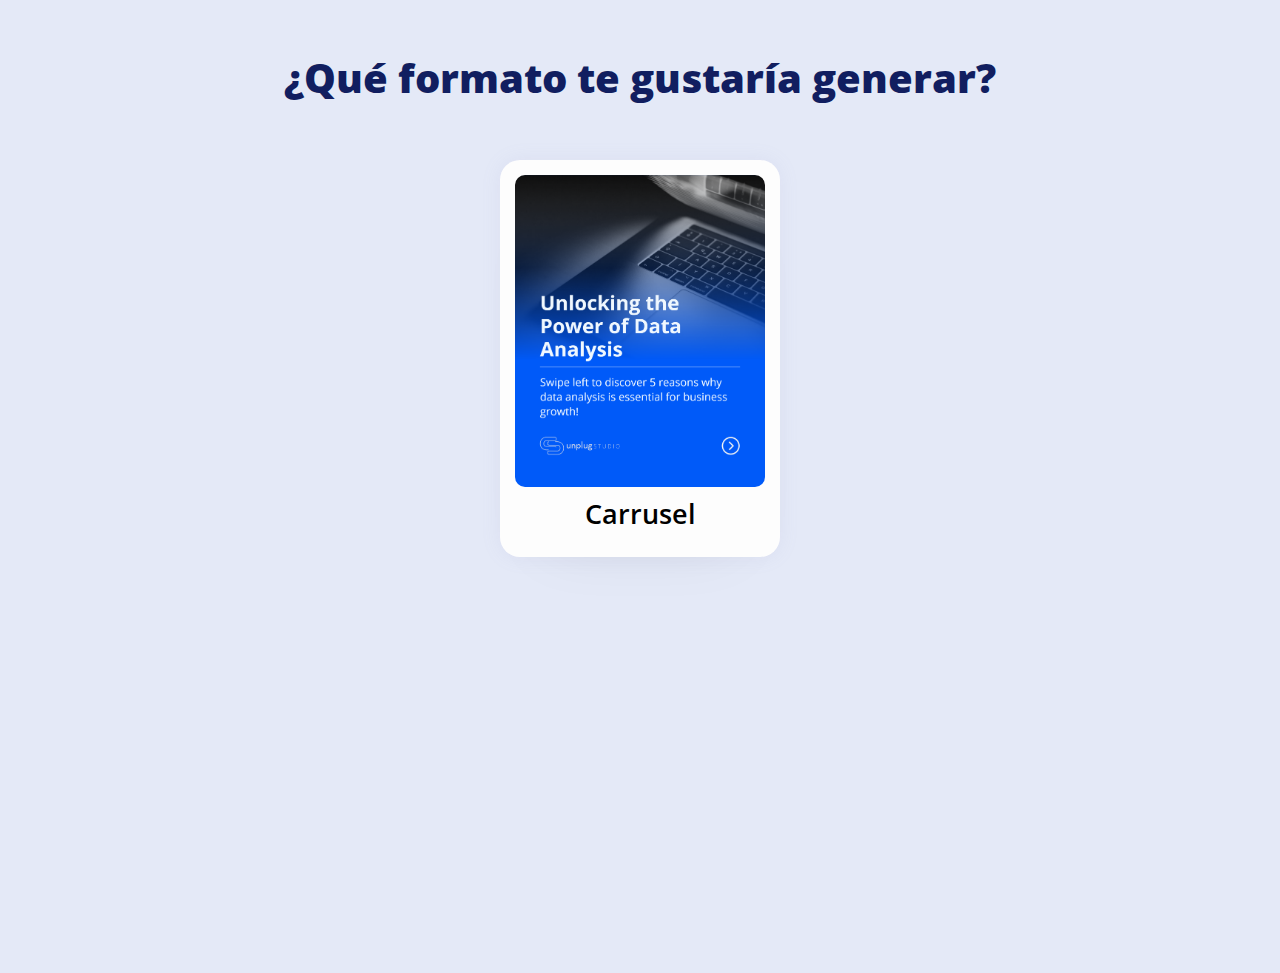
<file: index.html>
<!DOCTYPE html>
<html lang="en">
<head>
    <meta charset="UTF-8">
    <meta name="viewport" content="width=device-width, initial-scale=1.0">
    <link href="css/styles.css" rel="stylesheet" />
    <link rel="icon" type="image/x-icon" href="images/favicon.ico">
    <title>Generador Unplug</title>
    
    <style>

    </style>

</head>
<body class="indexbg">
    <div class="loader"></div>
    <div>
       <center><header style="margin: 50px;"><h1>¿Qué formato te gustaría generar?</h1></header></center>
    </div>
    <center>
    <div style="width: 80%;">
        <div class="container">
            <div id="toportada" class="homebox">
                <img clas="imageclass" src="images/portada.png" alt="home" style="width: 100%; height: auto; border-radius: 10px;">
                <p>Carrusel</p>              
            </div>
        </div></center>
</div>

<script>
    window.addEventListener("load",() => {
    const loader = document.querySelector(".loader");

    loader.classList.add("loader-hidden");

    loader.addEventListener("transitionend", () => {
        document.body.removeChild(loader);
    })
})
</script>

    <script>

        document.getElementById('toportada').onclick = function() {
        window.location.href="formulario portada.html";
        }


    </script>
</body>
</html>
</file>
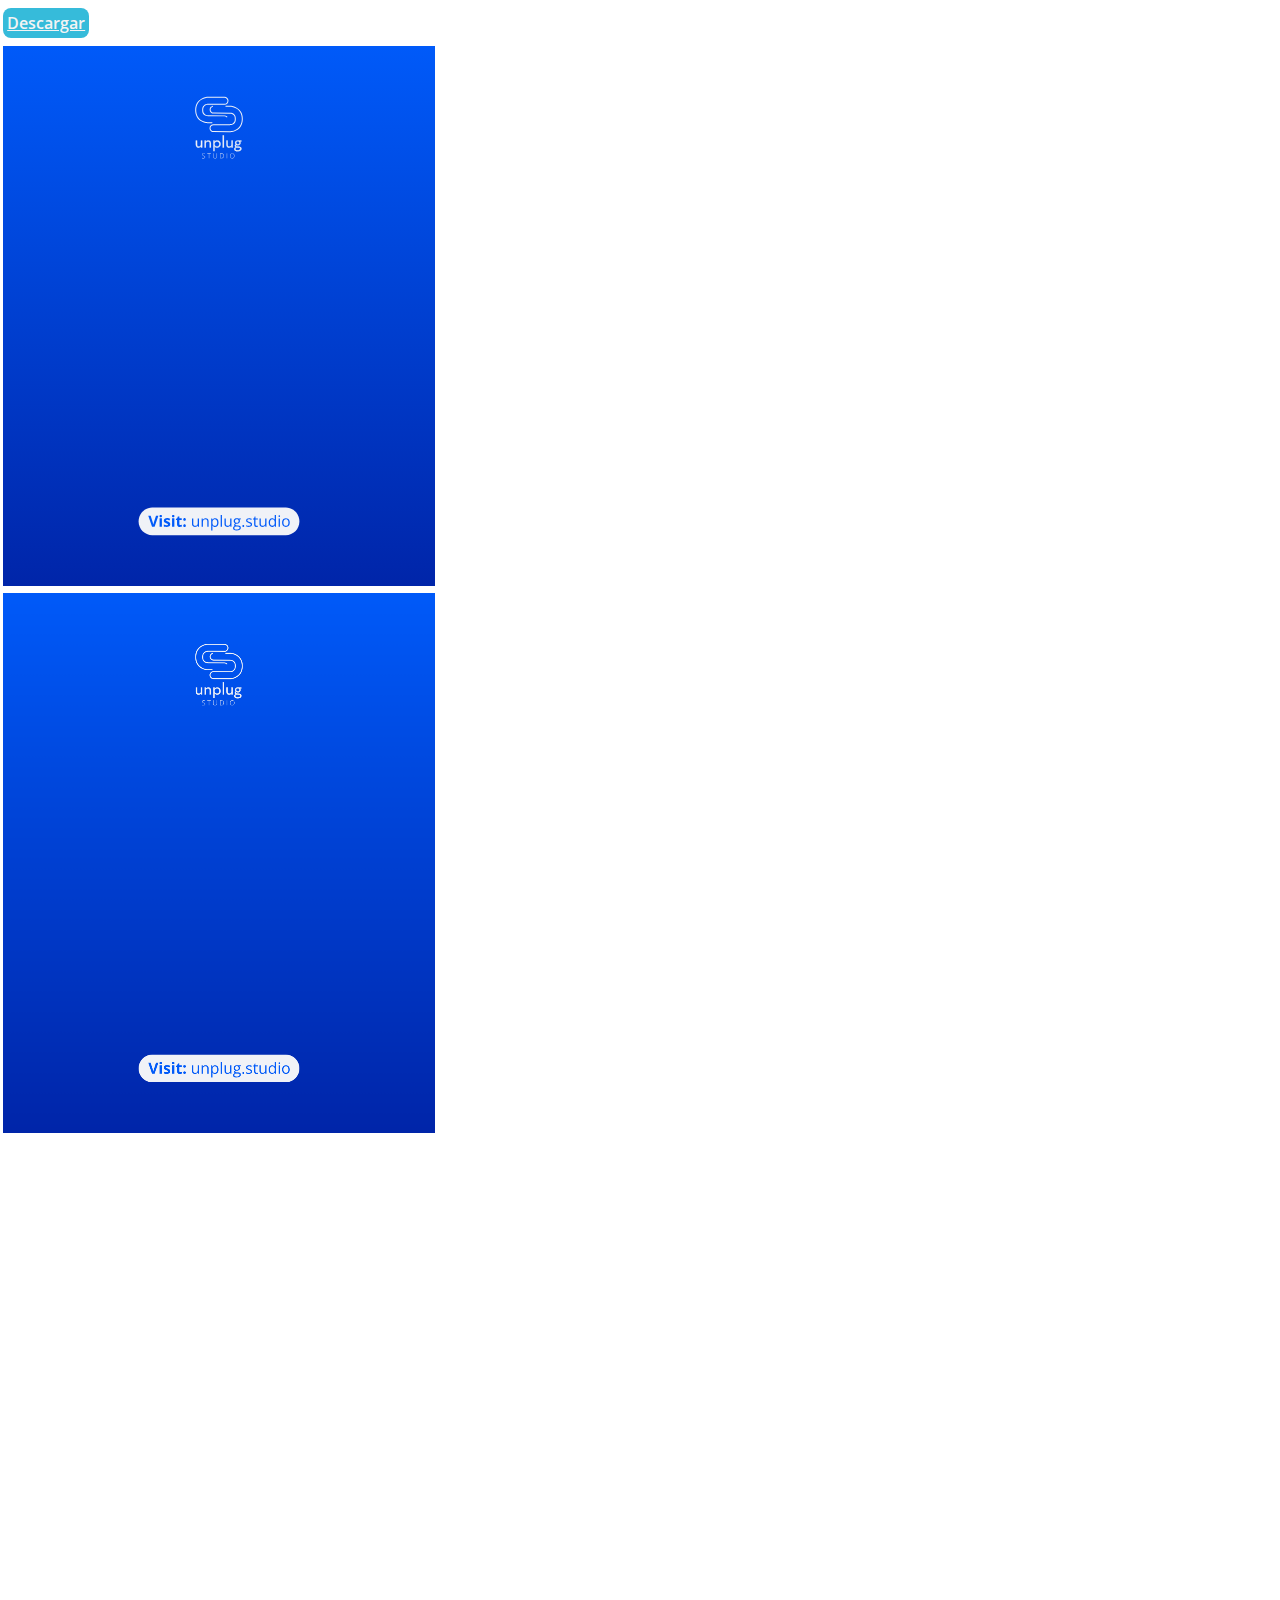
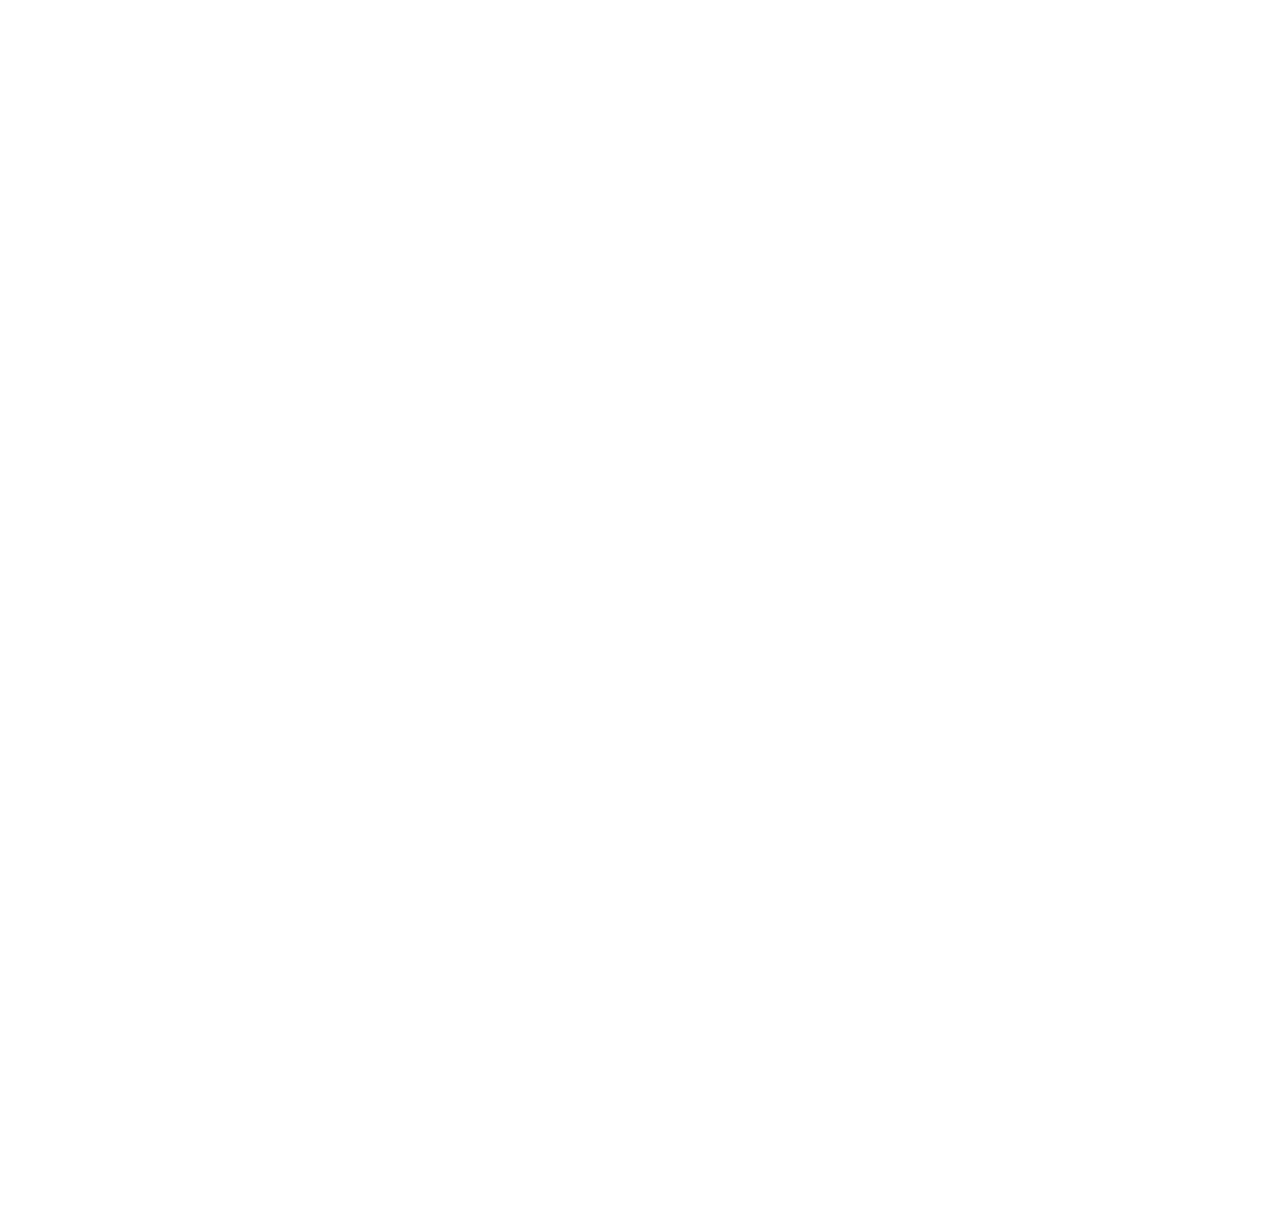
<file: cierre.html>
<!DOCTYPE html>
<html lang="en">
<head>
    <meta charset="UTF-8">
    <meta name="viewport" content="width=device-width, initial-scale=1.0">
    <link href="css/styles.css" rel="stylesheet"/>
    <link rel="icon" type="image/x-icon" href="images/favicon.ico">
    <title>Generador Unplug</title>
    <style>
        .postclass2 { 
        width: 80%;
        height: 100%;
        display: table;
         }
         
        .center { 
        width: 75%;
        height: 80%;
        display: table-cell;
        vertical-align: middle;
        text-align: center;
        }

    </style>
</head>
<body>
    <div style="margin-bottom: 30px; margin-top: 30px;">
		<a class="a" href="" style="font-family: Open Sans Semibold; font-size: 30pt; background-color: rgb(54, 187, 218); border-radius: 20px; padding: 10px; color: #F4F4F4;">Descargar</a>
	</div>

    <div id="cierrepost" class="container" style="height: 1350px; width: 1080px; background: linear-gradient(to bottom, rgba(0, 90, 249, 1),rgb(0, 37, 169))">
        <div style="width: 1080px; position: absolute">
            <center>
                <svg version="1.1" id="Layer_1" xmlns="http://www.w3.org/2000/svg" xmlns:xlink="http://www.w3.org/1999/xlink" x="0px" y="0px"
	 viewBox="0 0 1080 1350" style="enable-background:new 0 0 1080 1350;" xml:space="preserve">
<g>
	<g>
		<path style="fill:#F0F2F7;" d="M567.294,215.503h-0.031l-40.984-0.241c-2.749-0.016-5.13-1.022-7.079-2.99
			c-1.949-1.969-2.931-4.302-2.917-6.933c0.016-2.747,1.026-5.127,2.997-7.071c1.956-1.931,4.328-2.909,7.048-2.909h0.069
			l40.985,0.239c0.028-0.002,0.407-0.016,2.496-0.318c1.391-0.196,2.89-0.709,4.464-1.528c1.146-0.834,2.323-2.031,3.499-3.559
			c1.101-1.434,1.673-4.054,1.698-7.792c0.019-3.63-0.527-6.233-1.619-7.738c-1.161-1.601-2.321-2.781-3.451-3.506
			c-1.415-0.817-2.892-1.356-4.347-1.574c-1.886-0.279-2.451-0.342-2.593-0.347l-40.976-0.241c-2.75-0.016-5.133-1.023-7.081-2.993
			c-1.952-1.969-2.933-4.302-2.917-6.934c0.018-2.631,1.026-4.952,2.997-6.895c1.172-1.156,2.506-1.979,3.966-2.447
			c0.655-0.209,1.346,0.152,1.552,0.8c0.21,0.65-0.149,1.343-0.8,1.552c-1.086,0.347-2.087,0.969-2.981,1.85
			c-1.508,1.489-2.25,3.175-2.261,5.157c-0.013,1.979,0.708,3.674,2.201,5.181c1.493,1.509,3.239,2.247,5.34,2.26l40.979,0.242
			c0.209,0,0.599,0.028,2.939,0.374c1.763,0.263,3.537,0.905,5.271,1.909c1.441,0.924,2.822,2.314,4.163,4.163
			c1.428,1.963,2.112,4.974,2.089,9.2c-0.028,4.352-0.75,7.388-2.21,9.281c-1.346,1.752-2.721,3.136-4.086,4.112
			c-0.047,0.032-0.095,0.061-0.145,0.089c-1.854,0.975-3.651,1.59-5.341,1.828c-2.406,0.346-2.724,0.331-2.864,0.343l-40.982-0.241
			c-2.122-0.023-3.852,0.706-5.363,2.197c-1.509,1.49-2.25,3.233-2.266,5.33c-0.009,1.979,0.711,3.676,2.204,5.184
			c1.492,1.506,3.238,2.245,5.337,2.258l40.982,0.241c0.273-0.004,1.542-0.079,5.134-0.48c2.765-0.308,5.845-1.401,9.151-3.248
			c5.007-2.517,8.84-6.077,11.44-10.601c2.617-4.55,3.962-10.001,4-16.204c0.035-6.084-1.245-11.494-3.81-16.075
			c-2.543-4.55-6.335-8.156-11.27-10.712c-3.315-1.788-6.391-2.864-9.159-3.206c-3.584-0.444-4.766-0.539-5.127-0.539l-10.503-0.063
			c-0.682-0.004-1.231-0.559-1.228-1.241c0.004-0.679,0.558-1.226,1.236-1.226h0.009l10.499,0.061
			c0.4,0.001,1.398,0.061,5.416,0.558c3.076,0.381,6.445,1.549,10.014,3.474c5.352,2.775,9.486,6.711,12.271,11.691
			c2.774,4.956,4.16,10.775,4.122,17.291c-0.039,6.633-1.495,12.494-4.327,17.417c-2.845,4.952-7.026,8.839-12.426,11.554
			c-3.547,1.981-6.943,3.174-10.038,3.52C568.768,215.446,567.718,215.503,567.294,215.503"/>
		<path style="fill:#F0F2F7;" d="M522.512,192.992h-0.006l-10.157-0.06c-0.397-0.002-1.396-0.061-5.417-0.556
			c-3.073-0.381-6.442-1.549-10.013-3.476c-5.35-2.772-9.486-6.709-12.271-11.69c-2.777-4.957-4.163-10.776-4.122-17.291
			c0.038-6.633,1.492-12.494,4.325-17.417c2.844-4.952,7.025-8.839,12.429-11.553c3.546-1.982,6.937-3.175,10.035-3.521
			c4.467-0.499,5.181-0.501,5.42-0.495l40.985,0.241c2.752,0.018,5.136,1.023,7.081,2.993c1.949,1.969,2.928,4.302,2.914,6.933
			c-0.015,2.743-1.025,5.122-2.997,7.07c-1.975,1.947-4.34,2.953-7.116,2.908l-40.982-0.241c-0.048,0.002-0.438,0.023-2.499,0.318
			c-1.388,0.197-2.89,0.711-4.464,1.528c-1.149,0.836-2.327,2.035-3.496,3.559c-1.107,1.438-1.679,4.06-1.698,7.792
			c-0.023,3.626,0.523,6.23,1.617,7.741c1.159,1.599,2.32,2.778,3.451,3.505c1.415,0.816,2.892,1.355,4.343,1.572
			c2.104,0.312,2.522,0.346,2.604,0.349l40.969,0.241c2.746,0.015,5.13,1.02,7.081,2.991c0.479,0.485,0.476,1.266-0.01,1.746
			c-0.488,0.479-1.269,0.474-1.747-0.01c-1.495-1.509-3.241-2.248-5.337-2.26l-40.986-0.241c-0.156-0.002-0.439-0.004-2.937-0.377
			c-1.762-0.261-3.534-0.902-5.27-1.906c-1.439-0.924-2.823-2.315-4.162-4.163c-1.434-1.971-2.114-4.982-2.089-9.201
			c0.025-4.344,0.747-7.381,2.209-9.28c1.342-1.749,2.717-3.133,4.086-4.114c0.045-0.032,0.093-0.063,0.145-0.089
			c1.854-0.972,3.651-1.587,5.341-1.828c2.407-0.343,2.673-0.345,2.861-0.342l40.988,0.239h0.055c2.073,0,3.809-0.718,5.305-2.194
			c1.512-1.492,2.251-3.235,2.263-5.33c0.013-1.979-0.708-3.674-2.201-5.184c-1.489-1.508-3.235-2.247-5.337-2.26l-40.982-0.241
			h-0.007c-0.317,0-1.404,0.064-5.127,0.48c-2.766,0.309-5.846,1.401-9.148,3.247c-5.011,2.52-8.845,6.077-11.443,10.602
			c-2.619,4.55-3.965,10.001-3.997,16.202c-0.038,6.086,1.242,11.493,3.806,16.075c2.546,4.552,6.34,8.156,11.273,10.713
			c3.315,1.788,6.392,2.864,9.157,3.206c3.588,0.442,4.771,0.537,5.128,0.539l10.159,0.06c0.683,0.004,1.231,0.559,1.228,1.241
			C523.745,192.444,523.192,192.992,522.512,192.992"/>
		<path style="fill:#F0F2F7;" d="M482.204,247.048v-10.705h2.956v10.411c0,3.033,1.436,4.72,4.306,4.72
			c3.292,0,5.445-2.108,5.445-5.521v-9.61h2.955v17.45h-2.955l0.085-3.541c-1.14,2.445-3.42,3.92-6.248,3.92
			C484.864,254.172,482.204,251.516,482.204,247.048"/>
		<path style="fill:#F0F2F7;" d="M488.749,254.502c-4.176,0-6.874-2.927-6.874-7.454v-11.035h3.614v10.741
			c0,2.912,1.337,4.391,3.976,4.391c3.156,0,5.117-1.991,5.117-5.194v-9.938h3.613v18.109h-3.622l0.061-2.591
			C493.311,253.411,491.19,254.502,488.749,254.502 M482.533,236.672v10.376c0,4.191,2.382,6.794,6.216,6.794
			c2.676,0,4.844-1.358,5.947-3.728l0.631,0.146l-0.076,3.203h2.286v-16.79h-2.295v9.28c0,3.555-2.269,5.852-5.776,5.852
			c-2.99,0-4.636-1.794-4.636-5.049v-10.083H482.533z"/>
		<path style="fill:#F0F2F7;" d="M504.119,236.343h2.955l-0.085,3.584c1.142-2.487,3.464-3.963,6.29-3.963
			c3.886,0,6.546,2.657,6.546,7.208v10.621h-2.958v-10.284c0-3.077-1.435-4.848-4.347-4.848c-3.251,0-5.446,2.064-5.446,5.522v9.61
			h-2.955V236.343z"/>
		<path style="fill:#F0F2F7;" d="M520.155,254.123h-3.616v-10.614c0-2.998-1.352-4.518-4.019-4.518c-3.155,0-5.115,1.99-5.115,5.192
			v9.94h-3.617v-18.11h3.625l-0.063,2.619c1.325-1.898,3.461-2.997,5.93-2.997c4.177,0,6.876,2.958,6.876,7.537V254.123z
			 M517.199,253.463h2.296v-10.291c0-4.244-2.382-6.878-6.216-6.878c-2.708,0-4.892,1.374-5.991,3.771l-0.629-0.146l0.077-3.245
			h-2.287v16.79h2.296v-9.28c0-3.555,2.267-5.851,5.775-5.851c3.016,0,4.679,1.839,4.679,5.176V253.463z"/>
		<path style="fill:#F0F2F7;" d="M525.949,236.342h2.914l-0.085,3.753c1.223-2.404,3.504-4.133,6.797-4.133
			c4.771,0,8.443,3.877,8.443,9.062c0,5.228-3.715,9.105-8.484,9.105c-3.125,0-5.533-1.686-6.671-3.962v12.562h-2.914V236.342z
			 M540.979,245.025c0-3.752-2.365-6.449-6.038-6.449c-3.715,0-6.206,2.698-6.206,6.449c0,3.794,2.49,6.534,6.206,6.534
			C538.614,251.559,540.979,248.819,540.979,245.025"/>
		<path style="fill:#F0F2F7;" d="M529.193,263.058h-3.574v-27.044h3.581l-0.067,2.848c1.477-2.092,3.722-3.228,6.442-3.228
			c5.001,0,8.773,4.038,8.773,9.391c0,5.378-3.79,9.435-8.816,9.435c-2.59,0-4.922-1.171-6.34-3.118V263.058z M526.279,262.4h2.252
			v-12.232l0.625-0.147c1.187,2.366,3.569,3.781,6.376,3.781c4.649,0,8.156-3.774,8.156-8.776c0-4.978-3.486-8.732-8.113-8.732
			c-2.898,0-5.207,1.403-6.503,3.952l-0.625-0.158l0.079-3.414h-2.247V262.4z M534.942,251.889c-3.849,0-6.537-2.823-6.537-6.864
			c0-3.991,2.688-6.779,6.537-6.779c3.749,0,6.366,2.788,6.366,6.779C541.308,249.066,538.69,251.889,534.942,251.889
			 M534.942,238.906c-3.46,0-5.876,2.515-5.876,6.119c0,3.654,2.416,6.204,5.876,6.204c3.414,0,5.706-2.493,5.706-6.204
			C540.648,241.364,538.356,238.906,534.942,238.906"/>
		<rect x="549.385" y="223.361" style="fill:#F0F2F7;" width="2.953" height="30.432"/>
		<path style="fill:#F0F2F7;" d="M552.67,254.123h-3.616v-31.091h3.616V254.123z M549.715,253.463h2.295v-29.772h-2.295V253.463z"/>
		<path style="fill:#F0F2F7;" d="M558.632,247.048v-10.705h2.956v10.411c0,3.033,1.436,4.72,4.308,4.72
			c3.29,0,5.445-2.108,5.445-5.521v-9.61h2.953v17.45h-2.953l0.083-3.541c-1.14,2.445-3.419,3.92-6.248,3.92
			C561.292,254.172,558.632,251.516,558.632,247.048"/>
		<path style="fill:#F0F2F7;" d="M565.177,254.502c-4.176,0-6.874-2.927-6.874-7.454v-11.035h3.614v10.741
			c0,2.912,1.337,4.391,3.978,4.391c3.155,0,5.115-1.991,5.115-5.194v-9.938h3.614v18.109h-3.622l0.061-2.591
			C569.739,253.411,567.619,254.502,565.177,254.502 M558.963,236.672v10.376c0,4.191,2.381,6.794,6.214,6.794
			c2.676,0,4.844-1.358,5.947-3.728l0.631,0.146l-0.076,3.203h2.286v-16.79h-2.295v9.28c0,3.555-2.267,5.852-5.775,5.852
			c-2.991,0-4.638-1.794-4.638-5.049v-10.083H558.963z"/>
		<path style="fill:#F0F2F7;" d="M595.958,236.343v2.232h-3.42c0.888,0.93,1.393,2.15,1.393,3.584c0,3.584-2.743,6.238-6.797,6.238
			c-1.35,0-2.575-0.251-3.588-0.799c-0.93,0.251-1.435,0.927-1.435,1.768c0,1.14,0.801,1.688,2.279,1.771l4.477,0.337
			c4.981,0.38,7.344,2.193,7.344,5.522c0,3.794-3.505,6.195-9.289,6.195c-5.613,0-8.948-2.233-8.948-5.733
			c0-2.401,1.689-3.792,4.137-4.552c-1.647-0.547-2.448-1.728-2.448-3.245c0-1.476,0.928-2.614,2.406-3.204
			c-1.226-1.054-1.901-2.571-1.901-4.299c0-3.625,2.915-6.195,6.966-6.195c0.886,0,1.733,0.127,2.492,0.38H595.958z
			 M580.885,257.207c0,2.318,1.984,3.626,6.036,3.626c3.928,0,6.292-1.349,6.292-3.709c0-1.939-1.139-2.782-4.855-3.035
			l-4.391-0.295C582.11,254.341,580.885,255.436,580.885,257.207 M591.27,242.159c0-2.36-1.562-3.92-4.178-3.92
			c-2.661,0-4.223,1.559-4.223,3.92c0,2.36,1.562,3.962,4.223,3.962C589.708,246.121,591.27,244.519,591.27,242.159"/>
		<path style="fill:#F0F2F7;" d="M586.923,263.522c-5.724,0-9.281-2.324-9.281-6.063c0-2.104,1.2-3.644,3.568-4.582
			c-1.217-0.664-1.876-1.781-1.876-3.214c0-1.417,0.777-2.597,2.152-3.301c-1.067-1.093-1.648-2.566-1.648-4.203
			c0-3.781,3.07-6.525,7.296-6.525c0.911,0,1.768,0.128,2.544,0.38h6.61v2.892h-3.047c0.67,0.923,1.02,2.035,1.02,3.254
			c0,3.806-2.998,6.568-7.128,6.568c-1.397,0-2.614-0.261-3.622-0.775c-0.685,0.228-1.073,0.737-1.073,1.415
			c0,0.572,0.206,1.343,1.971,1.442l4.48,0.339c5.149,0.391,7.651,2.305,7.651,5.849
			C596.54,261.021,592.854,263.522,586.923,263.522 M587.133,236.292c-3.906,0-6.636,2.413-6.636,5.867
			c0,1.62,0.635,3.06,1.787,4.049l0.41,0.355l-0.504,0.2c-1.397,0.559-2.198,1.615-2.198,2.899c0,1.435,0.768,2.449,2.222,2.933
			l0.972,0.324l-0.978,0.302c-2.628,0.815-3.905,2.2-3.905,4.238c0,3.333,3.304,5.404,8.62,5.404c5.525,0,8.957-2.248,8.957-5.867
			c0-3.178-2.238-4.828-7.041-5.194l-4.473-0.339c-2.136-0.12-2.588-1.206-2.588-2.098c0-1.02,0.629-1.8,1.68-2.086l0.127-0.035
			l0.115,0.063c0.934,0.505,2.089,0.761,3.432,0.761c3.809,0,6.468-2.431,6.468-5.909c0-1.304-0.451-2.464-1.302-3.356l-0.531-0.556
			h3.86v-1.575l-6.108-0.016C588.796,236.415,587.993,236.292,587.133,236.292 M586.923,261.161c-5.263,0-6.369-2.15-6.369-3.955
			c0-1.798,1.149-3.089,3.32-3.73l0.057-0.016l4.451,0.299c3.762,0.256,5.162,1.168,5.162,3.363
			C593.543,259.652,591.068,261.161,586.923,261.161 M584.005,254.125c-1.852,0.562-2.79,1.599-2.79,3.082
			c0,2.724,3.105,3.296,5.708,3.296c3.788,0,5.96-1.232,5.96-3.379c0-1.555-0.723-2.447-4.547-2.706L584.005,254.125z
			 M587.092,246.451c-2.766,0-4.553-1.685-4.553-4.292c0-2.581,1.787-4.248,4.553-4.248c2.739,0,4.509,1.667,4.509,4.248
			C591.601,244.766,589.831,246.451,587.092,246.451 M587.092,238.569c-2.438,0-3.893,1.342-3.893,3.59
			c0,2.241,1.492,3.632,3.893,3.632c2.375,0,3.849-1.391,3.849-3.632C590.941,239.945,589.467,238.569,587.092,238.569"/>
		<path style="fill:#F0F2F7;" d="M505.378,277.648c0,1.051-0.387,1.883-1.161,2.498c-0.772,0.615-1.801,0.921-3.083,0.921
			c-1.542,0-2.722-0.169-3.546-0.508v-0.877c0.908,0.384,2.067,0.577,3.476,0.577c1.036,0,1.855-0.238,2.463-0.711
			c0.607-0.473,0.909-1.095,0.909-1.864c0-0.477-0.099-0.872-0.301-1.185c-0.201-0.312-0.53-0.599-0.982-0.857
			c-0.455-0.258-1.123-0.536-2.003-0.835c-1.288-0.442-2.178-0.92-2.67-1.434c-0.492-0.514-0.737-1.199-0.737-2.054
			c0-0.941,0.369-1.709,1.108-2.305c0.739-0.594,1.69-0.89,2.851-0.89c1.185,0,2.299,0.223,3.34,0.672l-0.32,0.758
			c-1.047-0.436-2.048-0.654-3.003-0.654c-0.933,0-1.673,0.215-2.225,0.645c-0.552,0.431-0.829,1.017-0.829,1.758
			c0,0.466,0.085,0.847,0.255,1.146c0.168,0.298,0.447,0.566,0.831,0.804c0.387,0.238,1.048,0.524,1.985,0.857
			c0.984,0.34,1.723,0.669,2.217,0.987c0.493,0.318,0.854,0.68,1.083,1.085C505.264,276.584,505.378,277.074,505.378,277.648"/>
		<polygon style="fill:#F0F2F7;" points="515.571,280.895 514.682,280.895 514.682,269.129 510.584,269.129 510.584,268.303 
			519.669,268.303 519.669,269.129 515.57,269.129 		"/>
		<path style="fill:#F0F2F7;" d="M535.053,268.303v8.149c0,1.447-0.419,2.578-1.258,3.393c-0.839,0.815-2.01,1.223-3.512,1.223
			c-1.461,0-2.6-0.41-3.419-1.228c-0.82-0.817-1.231-1.959-1.231-3.423v-8.114h0.888v8.149c0.001,1.21,0.339,2.153,1.012,2.829
			c0.673,0.674,1.623,1.012,2.855,1.012c1.201,0,2.133-0.331,2.794-0.996c0.661-0.663,0.991-1.582,0.991-2.76v-8.233H535.053z"/>
		<path style="fill:#F0F2F7;" d="M552.302,274.48c0,2.112-0.556,3.711-1.664,4.792c-1.111,1.082-2.74,1.623-4.892,1.623h-3.019
			v-12.592h3.407c2.013,0,3.543,0.525,4.592,1.577C551.776,270.931,552.302,272.464,552.302,274.48 M551.344,274.513
			c0-1.803-0.458-3.159-1.375-4.07c-0.918-0.909-2.266-1.365-4.042-1.365h-2.321v11.042h2.088
			C549.461,280.12,551.344,278.252,551.344,274.513"/>
		<rect x="559.44" y="268.303" style="fill:#F0F2F7;" width="0.88" height="12.592"/>
		<path style="fill:#F0F2F7;" d="M578.733,274.582c0,1.998-0.499,3.578-1.501,4.741c-1.001,1.162-2.381,1.743-4.141,1.743
			c-1.753,0-3.13-0.581-4.131-1.743c-1-1.163-1.501-2.749-1.501-4.759c0-2.004,0.504-3.581,1.514-4.733
			c1.009-1.15,2.388-1.727,4.136-1.727c1.76,0,3.137,0.578,4.133,1.736C578.237,270.999,578.733,272.578,578.733,274.582
			 M568.416,274.582c0.001,1.803,0.403,3.196,1.209,4.181c0.806,0.985,1.961,1.477,3.467,1.477c1.518,0,2.679-0.488,3.482-1.464
			c0.803-0.975,1.203-2.374,1.203-4.194c0-1.814-0.4-3.206-1.203-4.172c-0.803-0.968-1.958-1.452-3.464-1.452
			c-1.501,0-2.658,0.488-3.471,1.464C568.823,271.398,568.416,272.785,568.416,274.582"/>
	</g>
	<path style="fill:#F0F2F7;" d="M706.819,1223.068H373.181c-18.877,0-34.181-15.303-34.181-34.181v-0.792
		c0-18.877,15.303-34.181,34.181-34.181h333.639c18.877,0,34.181,15.303,34.181,34.181v0.792
		C741,1207.765,725.697,1223.068,706.819,1223.068z"/>
	<g>
		<path style="fill:#005AF9;" d="M388.428,1174.134l-9.427,27.73h-6.411l-9.408-27.73h5.937l5.217,16.502
			c0.088,0.278,0.233,0.8,0.436,1.564c0.202,0.766,0.408,1.574,0.616,2.428c0.209,0.854,0.352,1.559,0.428,2.115
			c0.075-0.557,0.211-1.259,0.407-2.105c0.196-0.848,0.392-1.653,0.588-2.419c0.196-0.765,0.338-1.292,0.427-1.583l5.254-16.502
			H388.428z"/>
		<path style="fill:#005AF9;" d="M394.365,1172.351c0.86,0,1.6,0.199,2.22,0.598c0.619,0.397,0.929,1.141,0.929,2.229
			c0,1.075-0.31,1.817-0.929,2.229c-0.62,0.411-1.359,0.616-2.22,0.616c-0.872,0-1.615-0.205-2.229-0.616s-0.92-1.153-0.92-2.229
			c0-1.088,0.307-1.831,0.92-2.229C392.75,1172.55,393.493,1172.351,394.365,1172.351z M397.248,1180.659v21.206h-5.785v-21.206
			H397.248z"/>
		<path style="fill:#005AF9;" d="M418.113,1195.568c0,1.441-0.339,2.658-1.015,3.65c-0.677,0.993-1.686,1.745-3.025,2.258
			c-1.341,0.512-3.01,0.768-5.008,0.768c-1.479,0-2.747-0.095-3.803-0.284c-1.057-0.189-2.122-0.506-3.196-0.948v-4.78
			c1.15,0.519,2.387,0.945,3.708,1.28c1.321,0.336,2.481,0.503,3.48,0.503c1.126,0,1.932-0.167,2.419-0.503
			c0.486-0.335,0.73-0.774,0.73-1.317c0-0.354-0.099-0.674-0.294-0.958c-0.196-0.285-0.617-0.607-1.262-0.968
			s-1.657-0.831-3.035-1.413c-1.327-0.557-2.418-1.119-3.271-1.688c-0.854-0.568-1.486-1.242-1.897-2.02
			c-0.411-0.778-0.616-1.768-0.616-2.969c0-1.96,0.762-3.436,2.286-4.429c1.523-0.993,3.562-1.489,6.117-1.489
			c1.314,0,2.569,0.133,3.765,0.398s2.425,0.689,3.689,1.271l-1.745,4.173c-1.05-0.455-2.039-0.827-2.969-1.119
			c-0.93-0.29-1.875-0.436-2.836-0.436c-0.847,0-1.485,0.113-1.915,0.341c-0.431,0.228-0.646,0.576-0.646,1.044
			c0,0.341,0.111,0.645,0.332,0.91c0.222,0.266,0.651,0.56,1.29,0.882s1.577,0.737,2.816,1.242c1.201,0.493,2.245,1.009,3.13,1.546
			c0.885,0.538,1.568,1.202,2.049,1.992S418.113,1194.316,418.113,1195.568z"/>
		<path style="fill:#005AF9;" d="M425.529,1172.351c0.86,0,1.6,0.199,2.22,0.598c0.619,0.397,0.929,1.141,0.929,2.229
			c0,1.075-0.31,1.817-0.929,2.229c-0.62,0.411-1.359,0.616-2.22,0.616c-0.872,0-1.615-0.205-2.229-0.616s-0.92-1.153-0.92-2.229
			c0-1.088,0.307-1.831,0.92-2.229C423.914,1172.55,424.657,1172.351,425.529,1172.351z M428.412,1180.659v21.206h-5.785v-21.206
			H428.412z"/>
		<path style="fill:#005AF9;" d="M443.416,1197.635c0.633,0,1.249-0.063,1.85-0.19c0.601-0.126,1.198-0.284,1.792-0.474v4.306
			c-0.619,0.278-1.388,0.509-2.304,0.692c-0.917,0.183-1.92,0.274-3.007,0.274c-1.265,0-2.399-0.205-3.404-0.616
			c-1.006-0.41-1.796-1.125-2.371-2.144c-0.576-1.018-0.863-2.437-0.863-4.258v-10.224h-2.77v-2.447l3.187-1.935l1.669-4.477h3.699
			v4.515h5.937v4.344h-5.937v10.224c0,0.81,0.23,1.413,0.692,1.812C442.046,1197.436,442.657,1197.635,443.416,1197.635z"/>
		<path style="fill:#005AF9;" d="M450.529,1183.485c0-1.188,0.325-2.023,0.977-2.504s1.438-0.721,2.361-0.721
			c0.897,0,1.672,0.24,2.324,0.721c0.65,0.48,0.977,1.315,0.977,2.504c0,1.15-0.326,1.976-0.977,2.476
			c-0.652,0.499-1.427,0.749-2.324,0.749c-0.923,0-1.71-0.25-2.361-0.749C450.854,1185.46,450.529,1184.635,450.529,1183.485z
			 M450.529,1199.153c0-1.188,0.325-2.023,0.977-2.504s1.438-0.721,2.361-0.721c0.897,0,1.672,0.24,2.324,0.721
			c0.65,0.48,0.977,1.315,0.977,2.504c0,1.138-0.326,1.96-0.977,2.466c-0.652,0.505-1.427,0.758-2.324,0.758
			c-0.923,0-1.71-0.253-2.361-0.758C450.854,1201.113,450.529,1200.29,450.529,1199.153z"/>
		<path style="fill:#005AF9;" d="M489.962,1181.076v20.789h-2.579l-0.456-2.921h-0.17c-0.431,0.721-0.986,1.327-1.67,1.82
			c-0.683,0.493-1.45,0.863-2.304,1.11c-0.854,0.246-1.762,0.369-2.723,0.369c-1.644,0-3.022-0.265-4.135-0.796
			c-1.113-0.531-1.95-1.354-2.513-2.466c-0.563-1.113-0.845-2.542-0.845-4.287v-13.619h3.187v13.392
			c0,1.732,0.392,3.025,1.177,3.879c0.783,0.854,1.979,1.28,3.584,1.28c1.543,0,2.772-0.291,3.689-0.872
			c0.917-0.582,1.577-1.438,1.982-2.57c0.404-1.132,0.606-2.52,0.606-4.164v-10.944H489.962z"/>
		<path style="fill:#005AF9;" d="M506.464,1180.697c2.466,0,4.331,0.604,5.596,1.812c1.265,1.207,1.896,3.146,1.896,5.813v13.543
			h-3.11v-13.334c0-1.732-0.396-3.028-1.186-3.889s-2.001-1.29-3.632-1.29c-2.302,0-3.921,0.651-4.856,1.954
			c-0.936,1.302-1.403,3.192-1.403,5.671v10.888h-3.148v-20.789h2.541l0.475,2.997h0.171c0.442-0.733,1.005-1.35,1.688-1.85
			c0.683-0.499,1.447-0.878,2.295-1.138C504.637,1180.827,505.529,1180.697,506.464,1180.697z"/>
		<path style="fill:#005AF9;" d="M530.212,1180.697c2.592,0,4.66,0.892,6.202,2.675c1.543,1.782,2.314,4.464,2.314,8.042
			c0,2.364-0.354,4.35-1.062,5.956c-0.708,1.605-1.704,2.819-2.987,3.642s-2.798,1.232-4.543,1.232c-1.1,0-2.067-0.146-2.901-0.436
			c-0.835-0.291-1.55-0.683-2.144-1.176c-0.595-0.493-1.088-1.031-1.479-1.612h-0.228c0.038,0.493,0.085,1.087,0.143,1.782
			c0.057,0.696,0.085,1.303,0.085,1.821v8.535h-3.168v-30.083h2.599l0.418,3.073h0.151c0.404-0.632,0.897-1.211,1.479-1.735
			c0.581-0.525,1.293-0.942,2.134-1.252S529.062,1180.697,530.212,1180.697z M529.663,1183.352c-1.441,0-2.602,0.278-3.48,0.835
			s-1.521,1.388-1.926,2.494c-0.404,1.106-0.619,2.494-0.645,4.163v0.607c0,1.758,0.192,3.243,0.578,4.457s1.024,2.138,1.916,2.77
			c0.892,0.633,2.09,0.948,3.595,0.948c1.289,0,2.364-0.348,3.225-1.043c0.859-0.695,1.501-1.666,1.925-2.912
			c0.424-1.245,0.636-2.677,0.636-4.296c0-2.453-0.478-4.403-1.433-5.852C533.098,1184.077,531.635,1183.352,529.663,1183.352z"/>
		<path style="fill:#005AF9;" d="M547.378,1201.865h-3.168v-29.514h3.168V1201.865z"/>
		<path style="fill:#005AF9;" d="M571.183,1181.076v20.789h-2.58l-0.455-2.921h-0.171c-0.43,0.721-0.986,1.327-1.669,1.82
			s-1.451,0.863-2.305,1.11c-0.854,0.246-1.761,0.369-2.722,0.369c-1.644,0-3.022-0.265-4.135-0.796
			c-1.113-0.531-1.951-1.354-2.514-2.466c-0.562-1.113-0.844-2.542-0.844-4.287v-13.619h3.187v13.392
			c0,1.732,0.392,3.025,1.176,3.879s1.979,1.28,3.585,1.28c1.543,0,2.772-0.291,3.689-0.872c0.917-0.582,1.577-1.438,1.982-2.57
			c0.404-1.132,0.606-2.52,0.606-4.164v-10.944H571.183z"/>
		<path style="fill:#005AF9;" d="M583.644,1211.197c-2.73,0-4.836-0.509-6.315-1.526c-1.479-1.019-2.22-2.444-2.22-4.277
			c0-1.303,0.414-2.416,1.242-3.339s1.976-1.536,3.443-1.84c-0.544-0.253-1.009-0.632-1.395-1.138s-0.578-1.088-0.578-1.745
			c0-0.759,0.211-1.426,0.635-2.001s1.072-1.129,1.944-1.66c-1.088-0.442-1.97-1.191-2.646-2.247
			c-0.677-1.056-1.016-2.286-1.016-3.689c0-1.492,0.311-2.767,0.93-3.822c0.62-1.056,1.518-1.861,2.693-2.418
			c1.177-0.557,2.599-0.835,4.268-0.835c0.367,0,0.737,0.016,1.11,0.048c0.373,0.031,0.73,0.075,1.071,0.133
			c0.342,0.057,0.639,0.123,0.892,0.198h7.132v2.03l-3.831,0.474c0.379,0.493,0.695,1.088,0.948,1.783s0.379,1.467,0.379,2.314
			c0,2.074-0.701,3.721-2.105,4.94c-1.403,1.221-3.332,1.831-5.785,1.831c-0.581,0-1.176-0.051-1.783-0.152
			c-0.619,0.342-1.09,0.721-1.413,1.139c-0.322,0.417-0.483,0.897-0.483,1.441c0,0.404,0.123,0.728,0.37,0.967
			c0.246,0.241,0.604,0.415,1.071,0.522s1.031,0.161,1.688,0.161h3.661c2.263,0,3.999,0.474,5.206,1.422
			c1.208,0.949,1.812,2.333,1.812,4.154c0,2.302-0.936,4.065-2.807,5.292C589.891,1210.583,587.185,1211.197,583.644,1211.197z
			 M583.74,1208.731c1.719,0,3.145-0.174,4.277-0.521c1.131-0.348,1.979-0.848,2.541-1.498c0.562-0.651,0.845-1.426,0.845-2.324
			c0-0.834-0.19-1.464-0.569-1.887c-0.38-0.424-0.937-0.708-1.669-0.854c-0.734-0.146-1.632-0.219-2.693-0.219h-3.604
			c-0.936,0-1.751,0.146-2.446,0.437c-0.696,0.291-1.23,0.721-1.604,1.29c-0.373,0.568-0.56,1.276-0.56,2.124
			c0,1.125,0.475,1.982,1.423,2.57S581.982,1208.731,583.74,1208.731z M584.555,1192.116c1.505,0,2.637-0.38,3.396-1.139
			c0.758-0.759,1.138-1.865,1.138-3.319c0-1.556-0.386-2.722-1.157-3.499c-0.771-0.778-1.909-1.167-3.414-1.167
			c-1.441,0-2.551,0.401-3.329,1.204c-0.777,0.804-1.166,1.977-1.166,3.519c0,1.417,0.392,2.504,1.176,3.263
			S583.101,1192.116,584.555,1192.116z"/>
		<path style="fill:#005AF9;" d="M598.458,1199.892c0-0.885,0.215-1.515,0.646-1.888c0.43-0.372,0.954-0.56,1.574-0.56
			c0.645,0,1.188,0.188,1.631,0.56c0.442,0.373,0.664,1.003,0.664,1.888c0,0.872-0.222,1.508-0.664,1.906s-0.986,0.598-1.631,0.598
			c-0.62,0-1.145-0.199-1.574-0.598C598.672,1201.4,598.458,1200.764,598.458,1199.892z"/>
		<path style="fill:#005AF9;" d="M622.585,1196.174c0,1.328-0.332,2.444-0.996,3.348c-0.664,0.904-1.612,1.584-2.845,2.039
			c-1.233,0.455-2.703,0.683-4.41,0.683c-1.454,0-2.713-0.113-3.774-0.341c-1.062-0.228-1.992-0.55-2.788-0.968v-2.901
			c0.847,0.417,1.858,0.796,3.034,1.138s2.378,0.512,3.604,0.512c1.795,0,3.098-0.29,3.907-0.872
			c0.809-0.582,1.214-1.372,1.214-2.371c0-0.569-0.161-1.071-0.483-1.508c-0.323-0.437-0.863-0.86-1.622-1.271
			c-0.759-0.411-1.809-0.863-3.148-1.356c-1.328-0.506-2.476-1.009-3.443-1.508c-0.967-0.5-1.713-1.11-2.238-1.831
			c-0.524-0.721-0.787-1.656-0.787-2.807c0-1.758,0.712-3.107,2.135-4.05c1.422-0.942,3.29-1.413,5.604-1.413
			c1.252,0,2.425,0.123,3.519,0.37c1.094,0.246,2.115,0.578,3.063,0.995l-1.062,2.523c-0.86-0.367-1.776-0.677-2.75-0.93
			s-1.967-0.38-2.979-0.38c-1.454,0-2.569,0.241-3.348,0.721c-0.777,0.481-1.166,1.139-1.166,1.973c0,0.646,0.18,1.177,0.54,1.594
			s0.939,0.81,1.735,1.176c0.797,0.367,1.847,0.797,3.149,1.29c1.302,0.48,2.428,0.977,3.376,1.489
			c0.948,0.512,1.679,1.132,2.19,1.858C622.33,1194.104,622.585,1195.036,622.585,1196.174z"/>
		<path style="fill:#005AF9;" d="M634.365,1199.664c0.519,0,1.049-0.044,1.593-0.133c0.544-0.088,0.986-0.196,1.328-0.322v2.446
			c-0.367,0.165-0.876,0.304-1.527,0.418c-0.651,0.113-1.286,0.17-1.906,0.17c-1.1,0-2.099-0.192-2.996-0.578
			c-0.898-0.386-1.616-1.04-2.153-1.963c-0.538-0.923-0.806-2.2-0.806-3.832v-12.329h-2.959v-1.536l2.978-1.232l1.252-4.515h1.896
			v4.817h6.089v2.466h-6.089v12.234c0,1.303,0.301,2.276,0.901,2.921C632.566,1199.342,633.366,1199.664,634.365,1199.664z"/>
		<path style="fill:#005AF9;" d="M658.663,1181.076v20.789h-2.58l-0.455-2.921h-0.171c-0.43,0.721-0.986,1.327-1.669,1.82
			s-1.451,0.863-2.305,1.11c-0.854,0.246-1.761,0.369-2.722,0.369c-1.644,0-3.022-0.265-4.135-0.796
			c-1.113-0.531-1.951-1.354-2.514-2.466c-0.562-1.113-0.844-2.542-0.844-4.287v-13.619h3.187v13.392
			c0,1.732,0.392,3.025,1.176,3.879s1.979,1.28,3.585,1.28c1.543,0,2.772-0.291,3.689-0.872c0.917-0.582,1.577-1.438,1.982-2.57
			c0.404-1.132,0.606-2.52,0.606-4.164v-10.944H658.663z"/>
		<path style="fill:#005AF9;" d="M672.717,1202.244c-2.63,0-4.714-0.897-6.25-2.693c-1.536-1.795-2.305-4.463-2.305-8.004
			c0-3.578,0.784-6.281,2.353-8.108c1.567-1.827,3.654-2.741,6.259-2.741c1.101,0,2.062,0.146,2.884,0.437
			c0.821,0.291,1.529,0.68,2.124,1.166c0.594,0.487,1.094,1.04,1.498,1.66h0.228c-0.05-0.393-0.101-0.93-0.151-1.612
			c-0.051-0.684-0.076-1.239-0.076-1.67v-8.326h3.149v29.514h-2.542l-0.475-2.959h-0.133c-0.392,0.62-0.888,1.183-1.488,1.688
			s-1.315,0.907-2.144,1.204S673.842,1202.244,672.717,1202.244z M673.21,1199.626c2.226,0,3.8-0.632,4.723-1.896
			s1.385-3.143,1.385-5.634v-0.569c0-2.643-0.439-4.672-1.318-6.088s-2.475-2.125-4.789-2.125c-1.935,0-3.383,0.743-4.344,2.229
			c-0.961,1.486-1.441,3.513-1.441,6.08c0,2.554,0.478,4.526,1.432,5.918C669.812,1198.931,671.263,1199.626,673.21,1199.626z"/>
		<path style="fill:#005AF9;" d="M690.699,1173.299c0.519,0,0.964,0.168,1.337,0.503s0.56,0.856,0.56,1.564
			c0,0.695-0.187,1.214-0.56,1.556c-0.373,0.341-0.818,0.512-1.337,0.512c-0.544,0-0.996-0.171-1.356-0.512
			c-0.36-0.342-0.54-0.86-0.54-1.556c0-0.708,0.18-1.229,0.54-1.564S690.155,1173.299,690.699,1173.299z M692.235,1181.076v20.789
			h-3.148v-20.789H692.235z"/>
		<path style="fill:#005AF9;" d="M716.818,1191.432c0,1.707-0.222,3.231-0.664,4.571c-0.442,1.341-1.081,2.473-1.916,3.396
			c-0.834,0.923-1.843,1.628-3.025,2.115c-1.183,0.486-2.52,0.729-4.012,0.729c-1.391,0-2.665-0.243-3.821-0.729
			c-1.157-0.487-2.156-1.192-2.997-2.115c-0.842-0.923-1.492-2.055-1.954-3.396c-0.462-1.34-0.692-2.864-0.692-4.571
			c0-2.275,0.386-4.214,1.157-5.813s1.875-2.819,3.31-3.66c1.436-0.841,3.146-1.262,5.131-1.262c1.897,0,3.557,0.424,4.979,1.271
			c1.423,0.848,2.528,2.071,3.319,3.671C716.422,1187.238,716.818,1189.169,716.818,1191.432z M700.999,1191.432
			c0,1.67,0.221,3.117,0.664,4.344c0.442,1.227,1.125,2.175,2.048,2.846c0.924,0.67,2.112,1.005,3.566,1.005
			c1.441,0,2.627-0.335,3.557-1.005c0.93-0.671,1.615-1.619,2.058-2.846s0.664-2.674,0.664-4.344c0-1.656-0.222-3.088-0.664-4.296
			c-0.442-1.207-1.125-2.14-2.048-2.798c-0.924-0.657-2.118-0.986-3.585-0.986c-2.163,0-3.746,0.715-4.752,2.144
			C701.501,1186.924,700.999,1188.904,700.999,1191.432z"/>
            </g>
        </g>
        </svg></center>
        </div>
        
        <div class="postclass2">
            <div class="center">       
            <text id="cierre" class="textotitulo" style="font-size: 80px; line-height: 95px;"></text>
            <br>
            <br>
            <br>
            <text id="cierre2" class="textosubtitulo"></text>
            </div>
        </div>
    </div>

    <script>
        const cierre = localStorage.getItem('cierre');
        document.getElementById('cierre').innerText = cierre;

        const cierre2 = localStorage.getItem('cierre2');
        document.getElementById('cierre2').innerText = cierre2;

    </script>

    <script src="html2canvas/html2canvas.js"></script>
</br>
<script>
    html2canvas(document.querySelector("#cierrepost")).then(function(canvas) {
        document.body.appendChild(canvas);
		
		let cvs = document.querySelector("canvas");
		let a = document.querySelector('a');
		a.href = cvs.toDataURL();
		a.download="cierre.png"

    });
</script>
<script>
    document.body.style.zoom="40%"
</script>
</body>
</html>
</file>
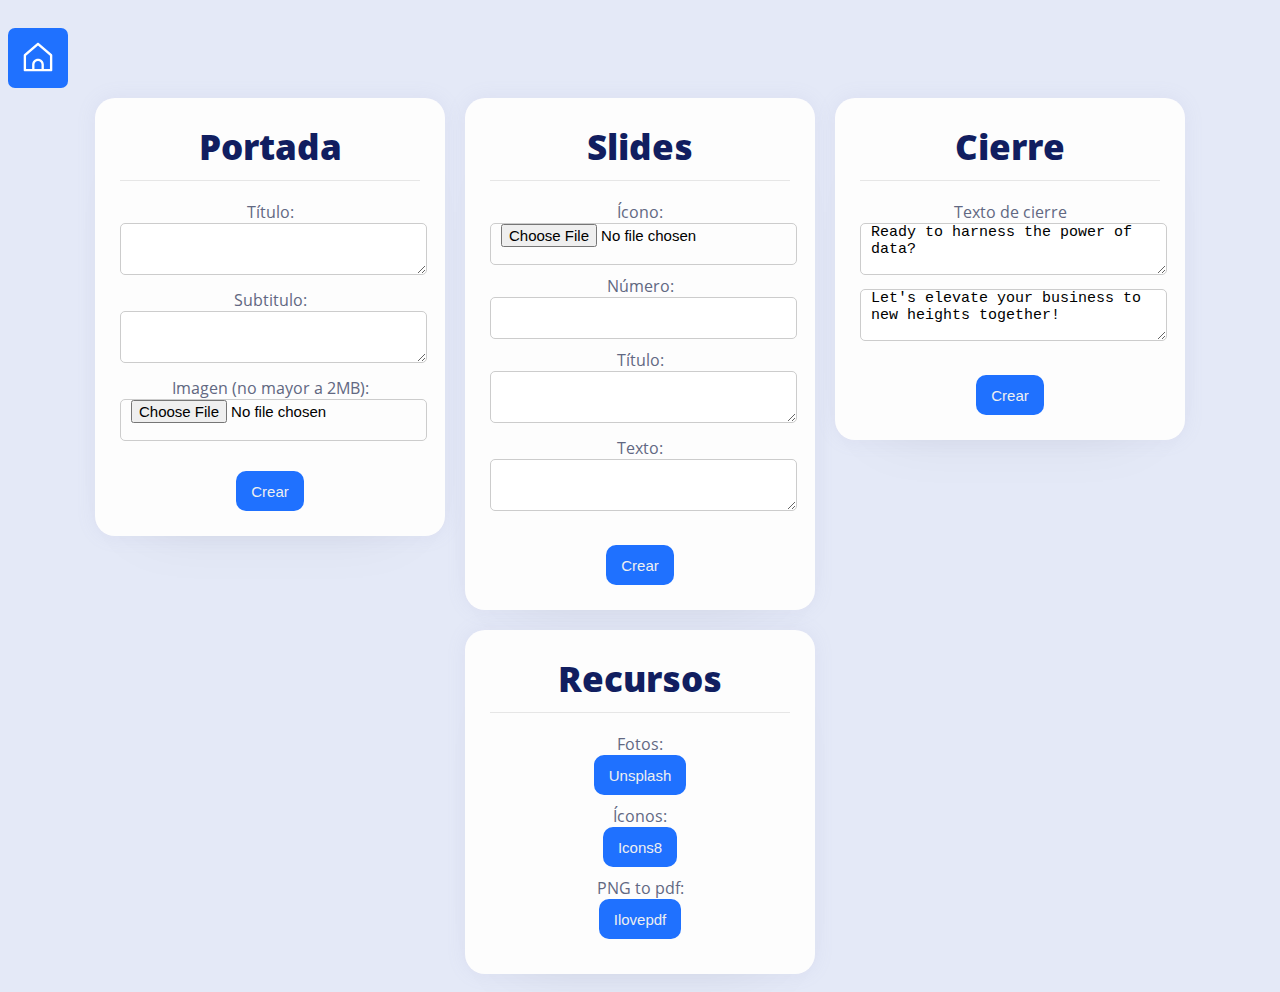
<file: formulario portada.html>
<!DOCTYPE html>
<html lang="en">
<head>
    <meta charset="UTF-8">
    <meta name="viewport" content="width=device-width, initial-scale=1.0">
    <link href="css/styles.css" rel="stylesheet"/>
    <link rel="icon" type="image/x-icon" href="images/favicon.ico">
    <title>Generador Unplug</title>
</head>
<body class="indexbg">
    <button class="home" id="home"><center><img src="images/home-svgrepo-com.svg" alt="home" style="width: 100%;"></center></button>
    <div class="container">
        <div class="box form-box">
            <form id="imageForm">
                <center>
                    <header>Portada</header>
                    
                    <div class="field input">
                        <label for="Titulo">Título:</label>
                        <textarea id="titulo" type="text"></textarea>
                    </div>

                    <div class="field input">
                        <label for="Subtitulo">Subtitulo:</label>
                        <textarea id="subtitulo" type="text"></textarea>
                    </div>

                    <div class="field input">
                        <label for="File">Imagen (no mayor a 2MB):</label>
                        <input type="file" id="imageInput" accept="image/*">
                    </div>
 
                    <div>
                        <button class="btn" id="carruselportadapost" type="submit" value="one">Crear</button>
                    </div>
                </center>
            </form>
        </div>

        <div class="box form-box">
            <form id="imageForm2">
                <center>
                    <header>Slides</header>

                    <div class="field input">
                        <label for="File">Ícono:</label>
                        <input type="file" id="imageInput2" accept="image/*">
                    </div>

                    <div class="field input">
                        <label for="Numeroslide">Número:</label>
                        <input id="numeroslide" type="number">
                    </div>
                    
                    <div class="field input">
                        <label for="Tituloslide">Título:</label>
                        <textarea id="tituloslide" type="text"></textarea>
                    </div>

                    <div class="field input">
                        <label for="textoslide">Texto:</label>
                        <textarea id="textoslide" type="text"></textarea>
                    </div>
 
                    <div>
                        <button class="btn" id="carruselslidepost" type="submit" value="one">Crear</button>
                    </div>
                </center>
            </form>
        </div>

        <div class="box form-box">
            <form id="imageForm3">
                <center>
                    <header>Cierre</header>
                    
                    <div class="field input">
                        <label for="Cierre">Texto de cierre</label>
                        <textarea id="cierre" type="text">Ready to harness the power of data?</textarea>
                        <textarea id="cierre2" type="text">Let's elevate your business to new heights together!</textarea>
                    </div>
 
                    <div>
                        <button class="btn" id="carruselcierrepost" type="submit" value="one">Crear</button>
                    </div>
                </center>
            </form>
        </div>

        <div class="box form-box">
                <center>
                    <header>Recursos</header>
                    <div>
                        <label>Fotos:</label>
                        <br><button class="btn" id="unsplash" style="margin-top: 0; margin-bottom: 10px;" onclick="unsplash()">Unsplash</button>
                        <br>
                        <label>Íconos:</label>
                        <br><button class="btn" id="botoniconos" style="margin-top: 0; margin-bottom: 10px;" onclick="icon8()">Icons8</button>
                        <br>
                        <label>PNG to pdf:</label>
                        <br><button class="btn" id="botonpdf" style="margin-top: 0; margin-bottom: 10px;" onclick="botonpdf()">Ilovepdf</button>
                    </div>
                    
                </center>
            </form>
        </div>
    </div>

    <script>

        document.getElementById('imageForm').addEventListener('submit', function(e) {
            e.preventDefault();
            const fileInput = document.getElementById('imageInput');
            const file = fileInput.files[0];
            const reader = new FileReader();
            reader.onload = function(event) {
                localStorage.setItem('uploadedImage', event.target.result);
                window.location.href = 'portada.html';
            };
            reader.readAsDataURL(file);

            const titulo = document.getElementById('titulo');
            const subtitulo = document.getElementById('subtitulo');
            const tituloValue = titulo.value;
            localStorage.setItem('titulo', tituloValue);
            
            const subtituloValue = subtitulo.value;
            localStorage.setItem('subtitulo', subtituloValue);

        });

        document.getElementById('imageForm2').addEventListener('submit', function(e) {
            e.preventDefault();
            const fileInput = document.getElementById('imageInput2');
            const file = fileInput.files[0];
            const reader = new FileReader();
            reader.onload = function(event) {
                localStorage.setItem('uploadedImage', event.target.result);
                window.location.href = 'slides.html';
            };
            reader.readAsDataURL(file);

            const tituloslide = document.getElementById('tituloslide');
            const textoslide = document.getElementById('textoslide');

            const tituloslideValue = tituloslide.value;
            localStorage.setItem('tituloslide', tituloslideValue);
            
            const textoslideValue = textoslide.value;
            localStorage.setItem('textoslide', textoslideValue);

            const numeroslide = document.getElementById("numeroslide");
            const numeroslideValue = numeroslide.value;
            localStorage.setItem('numeroslide', numeroslideValue);

        });

        document.getElementById('imageForm3').addEventListener('submit', function(e) {
            e.preventDefault();
           
            const cierre = document.getElementById('cierre');
            const cierreValue = cierre.value;
            localStorage.setItem('cierre', cierreValue);

            const cierre2 = document.getElementById('cierre2');
            const cierre2Value = cierre2.value;
            localStorage.setItem('cierre2', cierre2Value);

        });


        let btns = document.querySelectorAll("submit");

        document.getElementById('home').onclick = function() {
        imageForm.submit();
        window.location.href="index.html";}

        document.getElementById('carruselportadapost').onclick = function() {
        imageForm.submit();
        window.location.href="portada.html";}

        document.getElementById('carruselslidepost').onclick = function() {
        window.location.href="slides.html";
        }

        document.getElementById('carruselcierrepost').onclick = function() {
        window.location.href="cierre.html";
        }

        function unsplash() {
        window.open("https://unsplash.com/", "_blank");
        }

        function icon8() {
        window.open("https://icons8.com/illustrations/style--3d-fluency", "_blank");
        }

        function botonpdf() {
        window.open("https://www.ilovepdf.com/es/blog/como-convertir-png-a-pdf-online", "_blank");
        }
    </script>

</body>
</html>
</file>
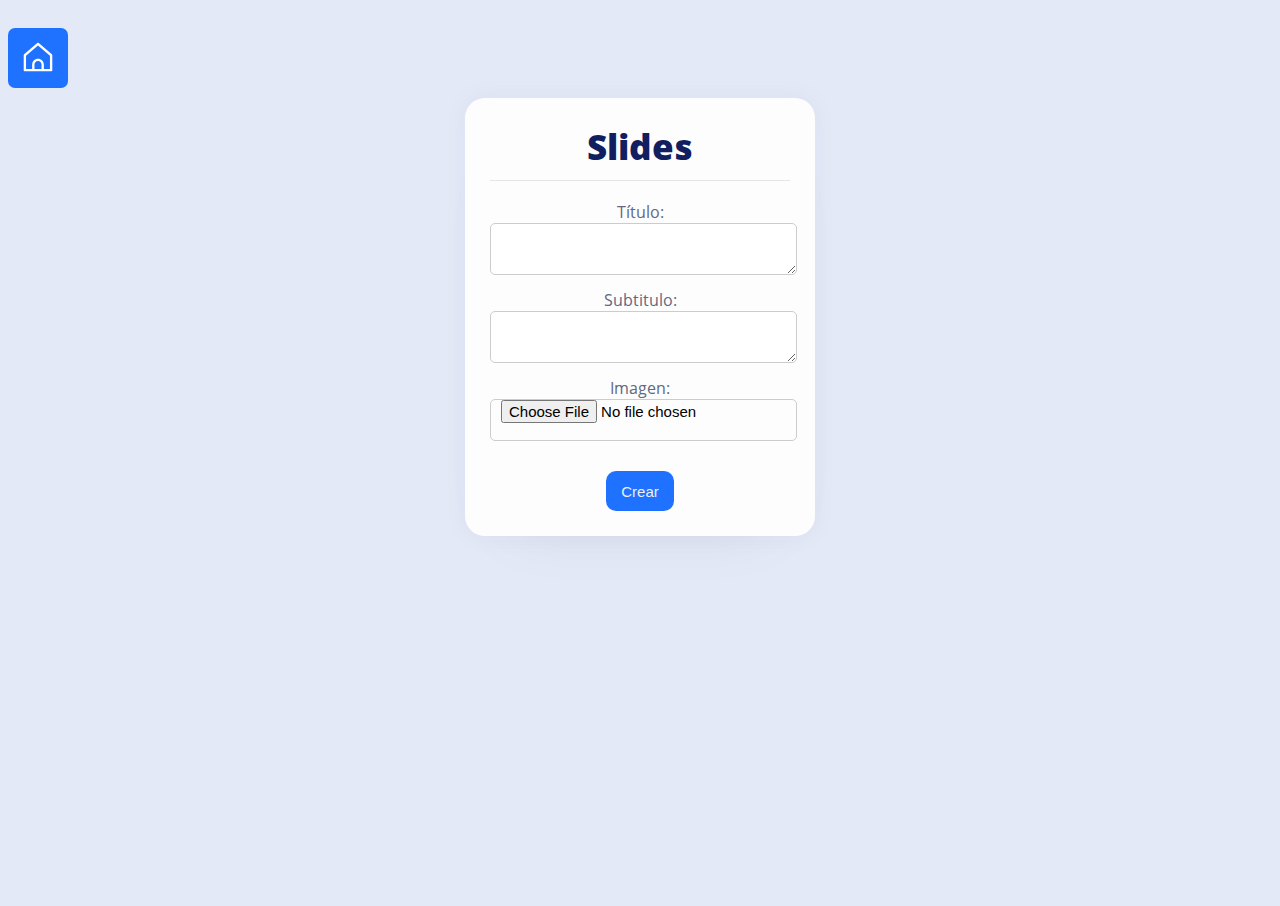
<file: formulario slides.html>
<!DOCTYPE html>
<html lang="en">
<head>
    <meta charset="UTF-8">
    <meta name="viewport" content="width=device-width, initial-scale=1.0">
    <link href="css/styles.css" rel="stylesheet"/>
    <link rel="icon" type="image/x-icon" href="images/favicon.ico">
    <title>Generador Unplug</title>
</head>
<body class="indexbg">
    <button class="home" id="home"><center><img src="images/home-svgrepo-com.svg" alt="home" style="width: 100%;"></center></button>
    <div class="container">
        <div class="box form-box">
            <form id="imageForm">
                <center>
                    <header>Slides</header>
                    
                    <div class="field input">
                        <label for="Titulo">Título:</label>
                        <textarea id="titulo" type="text"></textarea>
                    </div>

                    <div class="field input">
                        <label for="Subtitulo">Subtitulo:</label>
                        <textarea id="subtitulo" type="text"></textarea>
                    </div>

                    <div class="field input">
                        <label for="File">Imagen:</label>
                        <input type="file" id="imageInput" accept="image/*">
                    </div>
                    
 
                    <div>
                        <button class="btn" id="carruselportadapost" type="submit" value="one">Crear</button>
                    </div>
                </center>
            </form>
        </div>
    </div>

    <script>
        const titulo = document.getElementById('titulo');
        const subtitulo = document.getElementById('subtitulo');

        document.getElementById('imageForm').addEventListener('submit', function(e) {
            e.preventDefault();
            const fileInput = document.getElementById('imageInput');
            const file = fileInput.files[0];
            const reader = new FileReader();
            reader.onload = function(event) {
                localStorage.setItem('uploadedImage', event.target.result);
                window.location.href = 'slides.html';
            };
            reader.readAsDataURL(file);

            const tituloValue = titulo.value;
            localStorage.setItem('titulo', tituloValue);
            
            const subtituloValue = subtitulo.value;
            localStorage.setItem('subtitulo', subtituloValue);

        });


        let btns = document.querySelectorAll("submit");

        document.getElementById('carruselportadapost').onclick = function() {
        imageForm.submit();
        window.location.href="slides.html";}

        document.getElementById('home').onclick = function() {
        window.location.href="index.html";
        }
    </script>

</body>
</html>
</file>
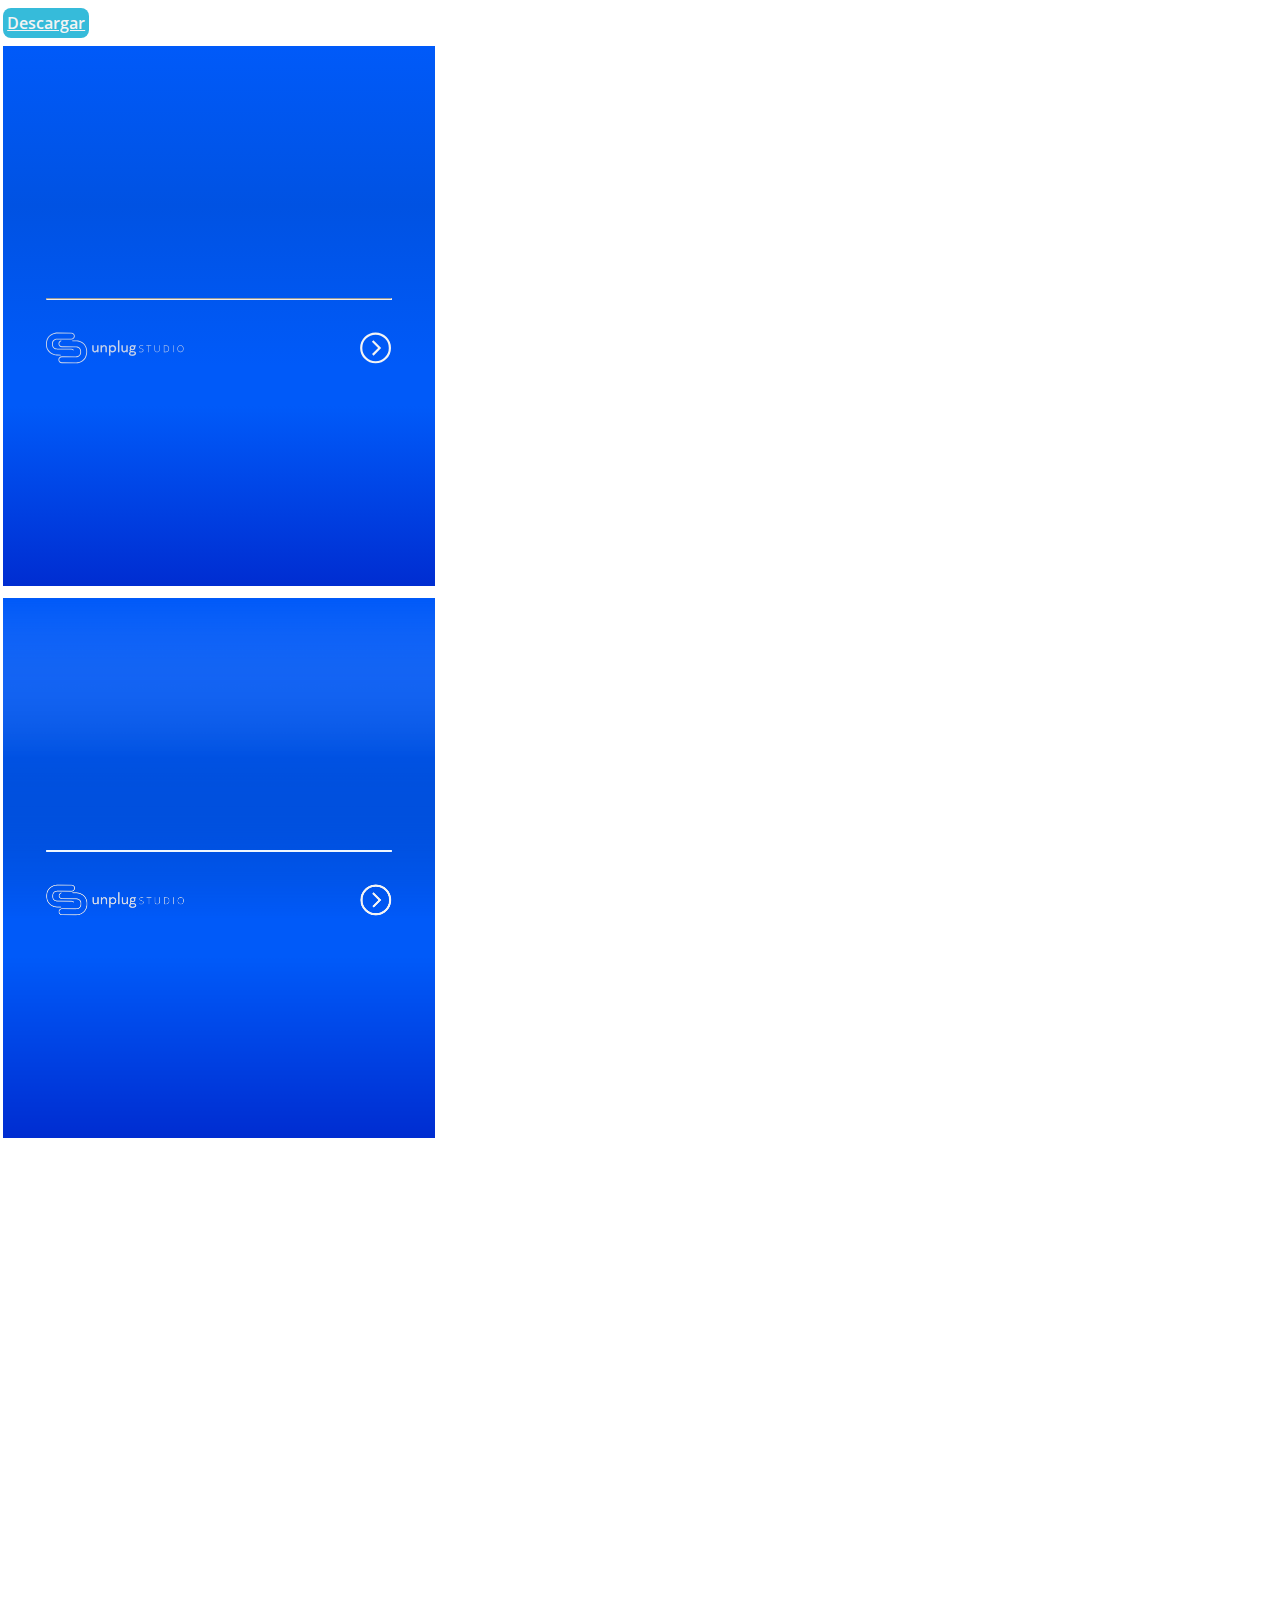
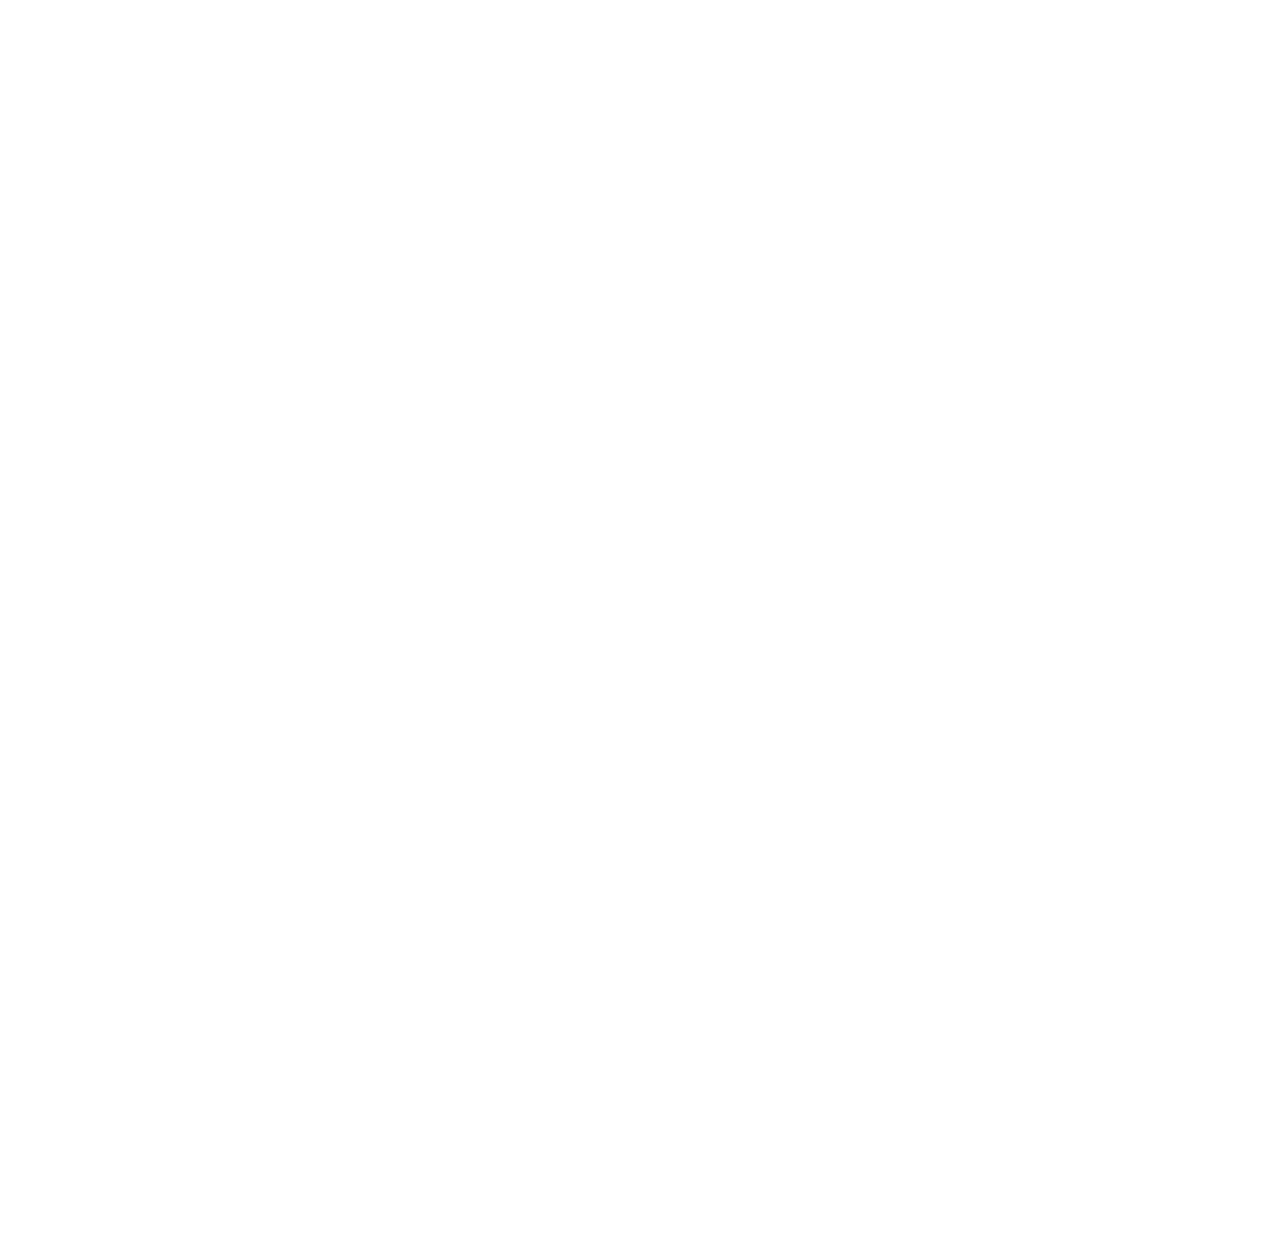
<file: portada.html>
<!DOCTYPE html>
<html lang="en">
<head>
    <meta charset="UTF-8">
    <meta name="viewport" content="width=device-width, initial-scale=1.0">
    <link href="css/styles.css" rel="stylesheet"/>
    <link rel="icon" type="image/x-icon" href="images/favicon.ico">
    <title>Generador Unplug</title>
    <style>
        #imageContainer {
            width: 1080px;
            height: 800px;
            position: absolute;
            background-size: cover;
            background-position: center;
        }

        #imageContainer::before {
            content: '';
            position: absolute;
            top: 0;
            left: 0;
            width: 100%;
            height: 100%;
            background: linear-gradient(to bottom, rgba(255, 255, 255, 0),  rgba(0, 64, 175, 0.3), rgb(0, 90, 249, 1));
            background-size: contain;
        }

    </style>
</head>
<body>
    <div style="margin-bottom: 30px; margin-top: 30px;">
		<a class="a" href="" style="font-family: Open Sans Semibold; font-size: 30pt; background-color: rgb(54, 187, 218); border-radius: 20px; padding: 10px; color: #F4F4F4;">Descargar</a>
	</div>
    <div id="portada" style="height: 1350px; width: 1080px; background: linear-gradient(to bottom, rgba(0, 90, 249, 1),rgba(0, 90, 249, 1),rgba(0, 90, 249, 1),rgb(0, 45, 209)) ;">
        
        <div class="postclass">
            <div id="indexbg"></div>
            <div id="imageContainer"></div>
            <center>
            <div style="width:80%; position: relative; padding-top: 500px; display: inline-block; text-align: left;">
                
                <text id="titulo" class="textotitulo"></text>
                <br>
                <hr style="color: aliceblue; margin-top: 30px; margin-bottom: 30px;">
                <text id="subtitulo" class="textosubtitulo"></text>

                <div style="margin-top: 80px;">
                    <svg version="1.1" id="Layer_1" xmlns="http://www.w3.org/2000/svg" xmlns:xlink="http://www.w3.org/1999/xlink" x="0px" y="0px"
	 viewBox="0 0 1066.716 98.502" style="enable-background:new 0 0 1066.716 98.502;" xml:space="preserve">
                <g>
	            <g>
                <path style="fill:#D6DBE8;" d="M92.688,96.634h-0.033l-43.778-0.256c-2.937-0.019-5.482-1.094-7.562-3.201
                    c-2.082-2.106-3.131-4.6-3.117-7.417c0.017-2.939,1.096-5.483,3.201-7.565c2.09-2.065,4.624-3.114,7.531-3.114h0.073l43.779,0.258
                    c0.03-0.002,0.436-0.019,2.668-0.341c1.485-0.209,3.086-0.76,4.767-1.637c1.225-0.891,2.481-2.171,3.737-3.808
                    c1.177-1.533,1.788-4.338,1.813-8.338c0.022-3.884-0.561-6.67-1.729-8.278c-1.24-1.715-2.479-2.975-3.686-3.751
                    c-1.512-0.875-3.09-1.452-4.642-1.685c-2.015-0.299-2.62-0.366-2.771-0.372l-43.773-0.258c-2.939-0.017-5.482-1.094-7.564-3.201
                    c-2.085-2.106-3.132-4.602-3.115-7.418c0.019-2.815,1.096-5.299,3.201-7.378c1.252-1.238,2.678-2.116,4.236-2.615
                    c0.702-0.225,1.438,0.159,1.66,0.853c0.222,0.696-0.161,1.436-0.855,1.66c-1.161,0.37-2.232,1.038-3.182,1.98
                    c-1.615,1.593-2.406,3.397-2.418,5.516c-0.014,2.118,0.757,3.931,2.352,5.546c1.594,1.613,3.459,2.404,5.702,2.418l43.776,0.258
                    c0.224,0,0.639,0.03,3.139,0.399c1.885,0.283,3.78,0.971,5.632,2.043c1.54,0.988,3.015,2.476,4.447,4.456
                    c1.524,2.099,2.256,5.321,2.232,9.843c-0.03,4.656-0.802,7.903-2.36,9.93c-1.44,1.874-2.909,3.354-4.367,4.4
                    c-0.047,0.034-0.1,0.066-0.153,0.094c-1.979,1.044-3.9,1.701-5.707,1.955c-2.568,0.37-2.909,0.356-3.057,0.366L48.986,77.72
                    c-2.266-0.023-4.116,0.758-5.73,2.351c-1.612,1.596-2.402,3.459-2.418,5.704c-0.011,2.118,0.758,3.933,2.352,5.546
                    c1.596,1.612,3.459,2.402,5.702,2.415l43.779,0.258c0.291-0.005,1.646-0.083,5.483-0.513c2.954-0.331,6.245-1.501,9.777-3.475
                    c5.347-2.695,9.443-6.503,12.22-11.343c2.795-4.868,4.231-10.701,4.272-17.338c0.037-6.51-1.33-12.297-4.069-17.199
                    c-2.718-4.869-6.768-8.725-12.039-11.462c-3.544-1.912-6.828-3.064-9.785-3.429c-3.828-0.474-5.091-0.575-5.476-0.577
                    l-11.218-0.066c-0.73-0.005-1.316-0.6-1.313-1.329c0.006-0.727,0.596-1.313,1.319-1.313h0.009l11.217,0.066
                    c0.427,0.003,1.494,0.066,5.785,0.599c3.286,0.406,6.885,1.657,10.698,3.717c5.716,2.967,10.134,7.181,13.108,12.508
                    c2.962,5.304,4.445,11.529,4.403,18.501c-0.042,7.098-1.596,13.369-4.622,18.637c-3.039,5.296-7.506,9.457-13.272,12.361
                    c-3.791,2.12-7.417,3.397-10.721,3.766C94.263,96.573,93.141,96.634,92.688,96.634"/>
                <path style="fill:#D6DBE8;" d="M44.851,72.548h-0.006l-10.851-0.062c-0.425-0.002-1.49-0.066-5.785-0.597
                    c-3.284-0.406-6.882-1.657-10.696-3.717c-5.716-2.967-10.135-7.181-13.11-12.509c-2.964-5.304-4.447-11.529-4.402-18.501
                    c0.039-7.098,1.593-13.366,4.621-18.635c3.037-5.297,7.503-9.455,13.275-12.361c3.787-2.12,7.411-3.397,10.72-3.766
                    c4.772-0.536,5.533-0.536,5.79-0.53l43.781,0.256c2.94,0.019,5.485,1.096,7.564,3.203c2.084,2.107,3.131,4.602,3.112,7.417
                    c-0.016,2.935-1.093,5.482-3.2,7.565c-2.109,2.082-4.636,3.161-7.601,3.111l-43.779-0.256c-0.05,0.002-0.469,0.025-2.67,0.341
                    c-1.483,0.209-3.087,0.758-4.769,1.635c-1.227,0.894-2.484,2.176-3.734,3.808c-1.182,1.538-1.793,4.342-1.813,8.336
                    c-0.025,3.881,0.558,6.667,1.727,8.283c1.238,1.712,2.477,2.973,3.687,3.753c1.51,0.871,3.089,1.447,4.638,1.679
                    c2.248,0.336,2.696,0.372,2.784,0.374l43.765,0.258c2.932,0.016,5.477,1.093,7.562,3.201c0.513,0.519,0.51,1.354-0.009,1.866
                    c-0.521,0.513-1.358,0.51-1.868-0.009c-1.596-1.615-3.462-2.406-5.702-2.417L34.1,54.014c-0.167-0.002-0.47-0.005-3.139-0.403
                    c-1.882-0.281-3.775-0.966-5.627-2.04c-1.54-0.989-3.018-2.478-4.449-4.456c-1.53-2.107-2.257-5.33-2.231-9.844
                    c0.027-4.649,0.797-7.895,2.359-9.929c1.433-1.871,2.903-3.351,4.364-4.4c0.05-0.036,0.102-0.067,0.158-0.097
                    c1.977-1.039,3.898-1.698,5.704-1.954c2.571-0.367,2.854-0.369,3.057-0.366l43.782,0.256h0.059c2.215,0,4.069-0.767,5.668-2.349
                    c1.615-1.596,2.406-3.461,2.418-5.702c0.014-2.118-0.758-3.931-2.352-5.544c-1.593-1.615-3.458-2.404-5.702-2.418L34.394,4.509
                    h-0.009c-0.338,0-1.499,0.069-5.476,0.513c-2.957,0.331-6.245,1.501-9.774,3.475c-5.354,2.695-9.447,6.503-12.223,11.343
                    C4.114,24.709,2.677,30.541,2.64,37.175c-0.039,6.512,1.33,12.297,4.069,17.2c2.718,4.871,6.771,8.727,12.041,11.462
                    c3.542,1.915,6.828,3.065,9.783,3.431c3.833,0.472,5.093,0.575,5.476,0.577l10.853,0.064c0.728,0.002,1.315,0.597,1.311,1.327
                    C46.169,71.962,45.578,72.548,44.851,72.548"/>
                <path style="fill:#D6DBE8;" d="M143.151,54.037V41.375h3.49V53.69c0,3.589,1.696,5.583,5.086,5.583
                    c3.889,0,6.431-2.493,6.431-6.532V41.375h3.489v20.639h-3.489l0.098-4.188c-1.344,2.89-4.037,4.636-7.378,4.636
                    C146.293,62.463,143.151,59.321,143.151,54.037"/>
                <path style="fill:#D6DBE8;" d="M150.879,62.853c-4.93,0-8.117-3.461-8.117-8.816V40.985h4.269V53.69
                    c0,3.445,1.58,5.193,4.697,5.193c3.726,0,6.041-2.354,6.041-6.143V40.985h4.267v21.419h-4.277l0.072-3.065
                    C156.268,61.563,153.763,62.853,150.879,62.853 M143.542,41.765v12.272c0,4.957,2.812,8.036,7.337,8.036
                    c3.162,0,5.721-1.607,7.025-4.411l0.742,0.173l-0.089,3.789h2.701V41.765h-2.709V52.74c0,4.206-2.679,6.921-6.821,6.921
                    c-3.53,0-5.476-2.121-5.476-5.971V41.765H143.542z"/>
                <path style="fill:#D6DBE8;" d="M169.029,41.376h3.49l-0.1,4.238c1.347-2.942,4.089-4.686,7.429-4.686
                    c4.586,0,7.728,3.142,7.728,8.524v12.564h-3.49V49.851c0-3.639-1.696-5.733-5.135-5.733c-3.839,0-6.432,2.442-6.432,6.532v11.365
                    h-3.49V41.376z"/>
                <path style="fill:#D6DBE8;" d="M187.966,62.404h-4.269V49.851c0-3.547-1.597-5.344-4.746-5.344c-3.726,0-6.04,2.354-6.04,6.143
                    v11.755h-4.272V40.985h4.28l-0.073,3.098c1.566-2.245,4.087-3.545,7.003-3.545c4.93,0,8.117,3.498,8.117,8.913V62.404z
                    M184.475,61.624h2.712V49.451c0-5.018-2.812-8.134-7.339-8.134c-3.198,0-5.777,1.624-7.075,4.458l-0.744-0.17l0.092-3.839h-2.703
                    v19.859h2.712V50.65c0-4.206,2.676-6.921,6.82-6.921c3.561,0,5.524,2.174,5.524,6.123V61.624z"/>
                <path style="fill:#D6DBE8;" d="M194.809,41.377h3.44l-0.102,4.436c1.447-2.843,4.141-4.885,8.028-4.885
                    c5.633,0,9.971,4.585,9.971,10.717c0,6.182-4.389,10.77-10.021,10.77c-3.69,0-6.531-1.996-7.876-4.686v14.856h-3.44V41.377z
                    M212.556,51.645c0-4.438-2.792-7.628-7.129-7.628c-4.386,0-7.328,3.19-7.328,7.628c0,4.486,2.942,7.728,7.328,7.728
                    C209.764,59.372,212.556,56.131,212.556,51.645"/>
                <path style="fill:#D6DBE8;" d="M198.637,72.973h-4.217V40.986h4.228l-0.078,3.37c1.743-2.474,4.395-3.819,7.606-3.819
                    c5.905,0,10.359,4.775,10.359,11.107c0,6.36-4.475,11.159-10.41,11.159c-3.057,0-5.812-1.385-7.487-3.689V72.973z M195.199,72.193
                    h2.66V57.727l0.738-0.173c1.399,2.8,4.214,4.47,7.528,4.47c5.491,0,9.63-4.461,9.63-10.379c0-5.888-4.116-10.329-9.579-10.329
                    c-3.422,0-6.149,1.66-7.681,4.674l-0.736-0.184l0.092-4.039h-2.653V72.193z M205.428,59.762c-4.544,0-7.717-3.339-7.717-8.117
                    c0-4.721,3.173-8.017,7.717-8.017c4.427,0,7.519,3.297,7.519,8.017C212.946,56.423,209.854,59.762,205.428,59.762 M205.428,44.406
                    c-4.084,0-6.939,2.976-6.939,7.239c0,4.322,2.854,7.339,6.939,7.339c4.031,0,6.74-2.95,6.74-7.339
                    C212.168,47.315,209.459,44.406,205.428,44.406"/>
                <rect x="222.482" y="26.022" style="fill:#D6DBE8;" width="3.489" height="35.994"/>
                <path style="fill:#D6DBE8;" d="M226.362,62.405h-4.267V25.633h4.267V62.405z M222.873,61.625h2.709V26.411h-2.709V61.625z"/>
                <path style="fill:#D6DBE8;" d="M233.403,54.037V41.375h3.49V53.69c0,3.589,1.694,5.583,5.085,5.583
                    c3.889,0,6.432-2.493,6.432-6.532V41.375h3.487v20.639h-3.487l0.097-4.188c-1.344,2.89-4.037,4.636-7.376,4.636
                    C236.543,62.463,233.403,59.321,233.403,54.037"/>
                <path style="fill:#D6DBE8;" d="M241.131,62.853c-4.932,0-8.119-3.461-8.119-8.816V40.985h4.27V53.69
                    c0,3.445,1.579,5.193,4.696,5.193c3.726,0,6.041-2.354,6.041-6.143V40.985h4.269v21.419h-4.278l0.073-3.065
                    C246.519,61.563,244.013,62.853,241.131,62.853 M233.792,41.765v12.272c0,4.957,2.812,8.036,7.339,8.036
                    c3.161,0,5.719-1.607,7.023-4.411l0.744,0.173l-0.091,3.789h2.701V41.765H248.8V52.74c0,4.206-2.678,6.921-6.821,6.921
                    c-3.53,0-5.476-2.121-5.476-5.971V41.765H233.792z"/>
                <path style="fill:#D6DBE8;" d="M277.478,41.377v2.64h-4.037c1.047,1.099,1.646,2.543,1.646,4.238c0,4.238-3.24,7.379-8.028,7.379
                    c-1.594,0-3.04-0.299-4.238-0.947c-1.096,0.3-1.694,1.096-1.694,2.093c0,1.346,0.949,1.995,2.693,2.095l5.285,0.399
                    c5.88,0.449,8.671,2.592,8.671,6.532c0,4.486-4.136,7.326-10.965,7.326c-6.629,0-10.57-2.64-10.57-6.781
                    c0-2.84,1.995-4.486,4.886-5.382c-1.944-0.649-2.892-2.046-2.892-3.839c0-1.744,1.097-3.093,2.842-3.789
                    c-1.446-1.247-2.245-3.04-2.245-5.086c0-4.286,3.442-7.326,8.227-7.326c1.047,0,2.046,0.148,2.942,0.449H277.478z M259.679,66.053
                    c0,2.742,2.343,4.286,7.131,4.286c4.638,0,7.428-1.594,7.428-4.386c0-2.293-1.346-3.29-5.732-3.589l-5.188-0.349
                    C261.126,62.663,259.679,63.959,259.679,66.053 M271.945,48.254c0-2.792-1.846-4.635-4.935-4.635
                    c-3.142,0-4.988,1.843-4.988,4.635c0,2.792,1.846,4.686,4.988,4.686C270.099,52.94,271.945,51.046,271.945,48.254"/>
                <path style="fill:#D6DBE8;" d="M266.81,73.52c-6.759,0-10.959-2.748-10.959-7.17c0-2.488,1.416-4.308,4.211-5.421
                    c-1.437-0.785-2.215-2.105-2.215-3.8c0-1.677,0.918-3.071,2.543-3.905c-1.261-1.294-1.946-3.037-1.946-4.971
                    c0-4.472,3.623-7.717,8.614-7.717c1.077,0,2.087,0.152,3.004,0.447h7.805v3.422h-3.595c0.789,1.091,1.204,2.406,1.204,3.848
                    c0,4.502-3.54,7.769-8.417,7.769c-1.647,0-3.087-0.309-4.277-0.916c-0.808,0.267-1.266,0.869-1.266,1.673
                    c0,0.675,0.242,1.588,2.327,1.705l5.288,0.4c6.08,0.463,9.036,2.726,9.036,6.918C278.167,70.563,273.815,73.52,266.81,73.52
                    M267.058,41.316c-4.613,0-7.836,2.854-7.836,6.939c0,1.916,0.749,3.617,2.109,4.791l0.486,0.417l-0.596,0.238
                    c-1.651,0.661-2.596,1.91-2.596,3.429c0,1.696,0.907,2.896,2.624,3.467l1.147,0.383l-1.154,0.359
                    c-3.104,0.963-4.614,2.603-4.614,5.011c0,3.942,3.901,6.391,10.18,6.391c6.524,0,10.578-2.659,10.578-6.939
                    c0-3.759-2.642-5.71-8.314-6.143l-5.283-0.399c-2.521-0.144-3.054-1.429-3.054-2.482c0-1.208,0.742-2.131,1.984-2.468l0.15-0.041
                    l0.136,0.074c1.105,0.597,2.468,0.899,4.053,0.899c4.497,0,7.637-2.873,7.637-6.989c0-1.541-0.531-2.912-1.537-3.969l-0.627-0.658
                    h4.556v-1.863l-7.212-0.019C269.021,41.46,268.074,41.316,267.058,41.316 M266.81,70.73c-6.215,0-7.518-2.545-7.518-4.677
                    c0-2.129,1.355-3.655,3.917-4.413l0.067-0.019l5.257,0.353c4.442,0.303,6.096,1.38,6.096,3.978
                    C274.628,68.944,271.705,70.73,266.81,70.73 M263.363,62.408c-2.185,0.663-3.293,1.888-3.293,3.645
                    c0,3.222,3.665,3.897,6.74,3.897c4.474,0,7.039-1.457,7.039-3.997c0-1.84-0.855-2.893-5.371-3.201L263.363,62.408z M267.01,53.33
                    c-3.265,0-5.376-1.993-5.376-5.075c0-3.051,2.11-5.024,5.376-5.024c3.234,0,5.324,1.973,5.324,5.024
                    C272.334,51.337,270.244,53.33,267.01,53.33 M267.01,44.009c-2.879,0-4.597,1.588-4.597,4.245c0,2.651,1.762,4.297,4.597,4.297
                    c2.804,0,4.546-1.646,4.546-4.297C271.555,45.636,269.814,44.009,267.01,44.009"/>
                <path style="fill:#D6DBE8;" d="M300.798,56.854c0,1.776-0.653,3.181-1.96,4.219c-1.307,1.038-3.043,1.557-5.21,1.557
                    c-2.604,0-4.6-0.284-5.99-0.858v-1.483c1.535,0.649,3.492,0.974,5.873,0.974c1.749,0,3.136-0.4,4.161-1.199
                    c1.024-0.802,1.536-1.851,1.536-3.151c0-0.805-0.169-1.471-0.51-2.001c-0.341-0.528-0.894-1.011-1.66-1.447
                    c-0.767-0.436-1.896-0.907-3.381-1.412c-2.177-0.747-3.681-1.554-4.511-2.423c-0.832-0.868-1.247-2.024-1.247-3.47
                    c0-1.59,0.624-2.887,1.873-3.892c1.249-1.005,2.854-1.507,4.816-1.507c2.002,0,3.883,0.378,5.641,1.136l-0.539,1.28
                    c-1.768-0.738-3.459-1.107-5.072-1.107c-1.574,0-2.828,0.364-3.759,1.091c-0.933,0.728-1.399,1.718-1.399,2.97
                    c0,0.785,0.142,1.43,0.43,1.934c0.286,0.505,0.755,0.958,1.407,1.361c0.65,0.403,1.768,0.885,3.351,1.447
                    c1.662,0.572,2.91,1.129,3.747,1.666c0.835,0.538,1.444,1.15,1.829,1.834C300.606,55.058,300.798,55.885,300.798,56.854"/>
                <polygon style="fill:#D6DBE8;" points="318.018,62.34 316.516,62.34 316.516,42.464 309.593,42.464 309.593,41.068 
                    324.939,41.068 324.939,42.464 318.016,42.464 		"/>
                <path style="fill:#D6DBE8;" d="M350.933,41.068v13.765c0,2.443-0.71,4.355-2.127,5.733c-1.419,1.375-3.395,2.065-5.932,2.065
                    c-2.468,0-4.394-0.691-5.78-2.073c-1.383-1.383-2.076-3.311-2.076-5.783V41.068h1.501v13.765c0,2.046,0.57,3.64,1.705,4.778
                    c1.138,1.141,2.745,1.71,4.825,1.71c2.03,0,3.604-0.56,4.722-1.68c1.116-1.121,1.676-2.674,1.676-4.664V41.068H350.933z"/>
                <path style="fill:#D6DBE8;" d="M380.073,51.5c0,3.57-0.936,6.27-2.812,8.098c-1.876,1.827-4.63,2.742-8.264,2.742h-5.099
                    l-0.002-21.272h5.757c3.4,0,5.987,0.886,7.761,2.662C379.187,45.505,380.073,48.095,380.073,51.5 M378.455,51.557
                    c0-3.045-0.774-5.336-2.323-6.874c-1.552-1.538-3.828-2.307-6.829-2.307h-3.92l0.002,18.656h3.526
                    C375.274,61.031,378.457,57.872,378.455,51.557"/>
                <rect x="392.135" y="41.068" style="fill:#D6DBE8;" width="1.486" height="21.272"/>
                <path style="fill:#D6DBE8;" d="M424.728,51.673c0.002,3.376-0.844,6.046-2.535,8.011c-1.69,1.965-4.022,2.946-6.995,2.946
                    c-2.964,0-5.29-0.982-6.981-2.946c-1.69-1.965-2.535-4.644-2.535-8.041c0-3.384,0.852-6.049,2.557-7.995
                    c1.704-1.943,4.034-2.917,6.987-2.917c2.975,0,5.3,0.979,6.982,2.932C423.889,45.62,424.728,48.289,424.728,51.673
                    M407.298,51.673c0.002,3.046,0.681,5.401,2.041,7.065c1.36,1.663,3.314,2.495,5.858,2.495c2.565,0,4.525-0.824,5.88-2.473
                    c1.357-1.649,2.034-4.011,2.032-7.087c0-3.064-0.675-5.415-2.032-7.05c-1.355-1.635-3.306-2.451-5.852-2.451
                    c-2.535,0-4.491,0.824-5.866,2.474C407.986,46.296,407.298,48.639,407.298,51.673"/>
                    </g>
                    <circle style="fill:none;stroke:#F4F4F4;stroke-width:6.6974;stroke-miterlimit:10;" cx="1017.465" cy="49.251" r="44.263"/>
                    <polyline style="fill:none;stroke:#F4F4F4;stroke-width:6.6974;stroke-miterlimit:10;" points="1008.469,27.91 1030.055,49.496 
                        1008.96,70.592 	"/>
                </g>
                </svg>
                </div>
        
            </div></center>
    
</div>
</div>

<div id="resultado" style="margin-top: 30px;">

</div>

    <script>
        const titulo = localStorage.getItem('titulo');
        document.getElementById('titulo').innerText = titulo;

        const subtitulo = localStorage.getItem('subtitulo');
        document.getElementById('subtitulo').innerText = subtitulo;

        const imageData = localStorage.getItem('uploadedImage');
        if (imageData) {
            const image = new Image();
            image.onload = function() {
                const canvas = document.createElement('canvas');
                canvas.width = image.width;
                canvas.height = image.height;
                const ctx = canvas.getContext('2d');
                ctx.drawImage(image, 0, 0, canvas.width, canvas.height);

                // Apply grayscale effect
                const imageData = ctx.getImageData(0, 0, canvas.width, canvas.height);
                for (let i = 0; i < imageData.data.length; i += 4) {
                    const avg = (imageData.data[i] + imageData.data[i + 1] + imageData.data[i + 2]) / 3;
                    imageData.data[i] = avg; // Red channel
                    imageData.data[i + 1] = avg; // Green channel
                    imageData.data[i + 2] = avg; // Blue channel
                }
                ctx.putImageData(imageData, 0, 0);

                const grayscaleImage = canvas.toDataURL();
                const imageContainer = document.getElementById('imageContainer');
                imageContainer.style.backgroundImage = `url(${grayscaleImage})`;
            };
            image.src = imageData;
        }
    </script>

    <script src="html2canvas/html2canvas.js"></script>
</br>
<script>
    html2canvas(document.querySelector("#portada")).then(function(canvas) {
        var divToAppendTo = document.querySelector("#resultado");
        divToAppendTo.appendChild(canvas);
		
		let cvs = document.querySelector("canvas");
		let a = document.querySelector('a');
		a.href = cvs.toDataURL();
		a.download="portada.png"

    });
</script>
<script>
    document.body.style.zoom="40%"
</script>
</body>
</html>
</file>
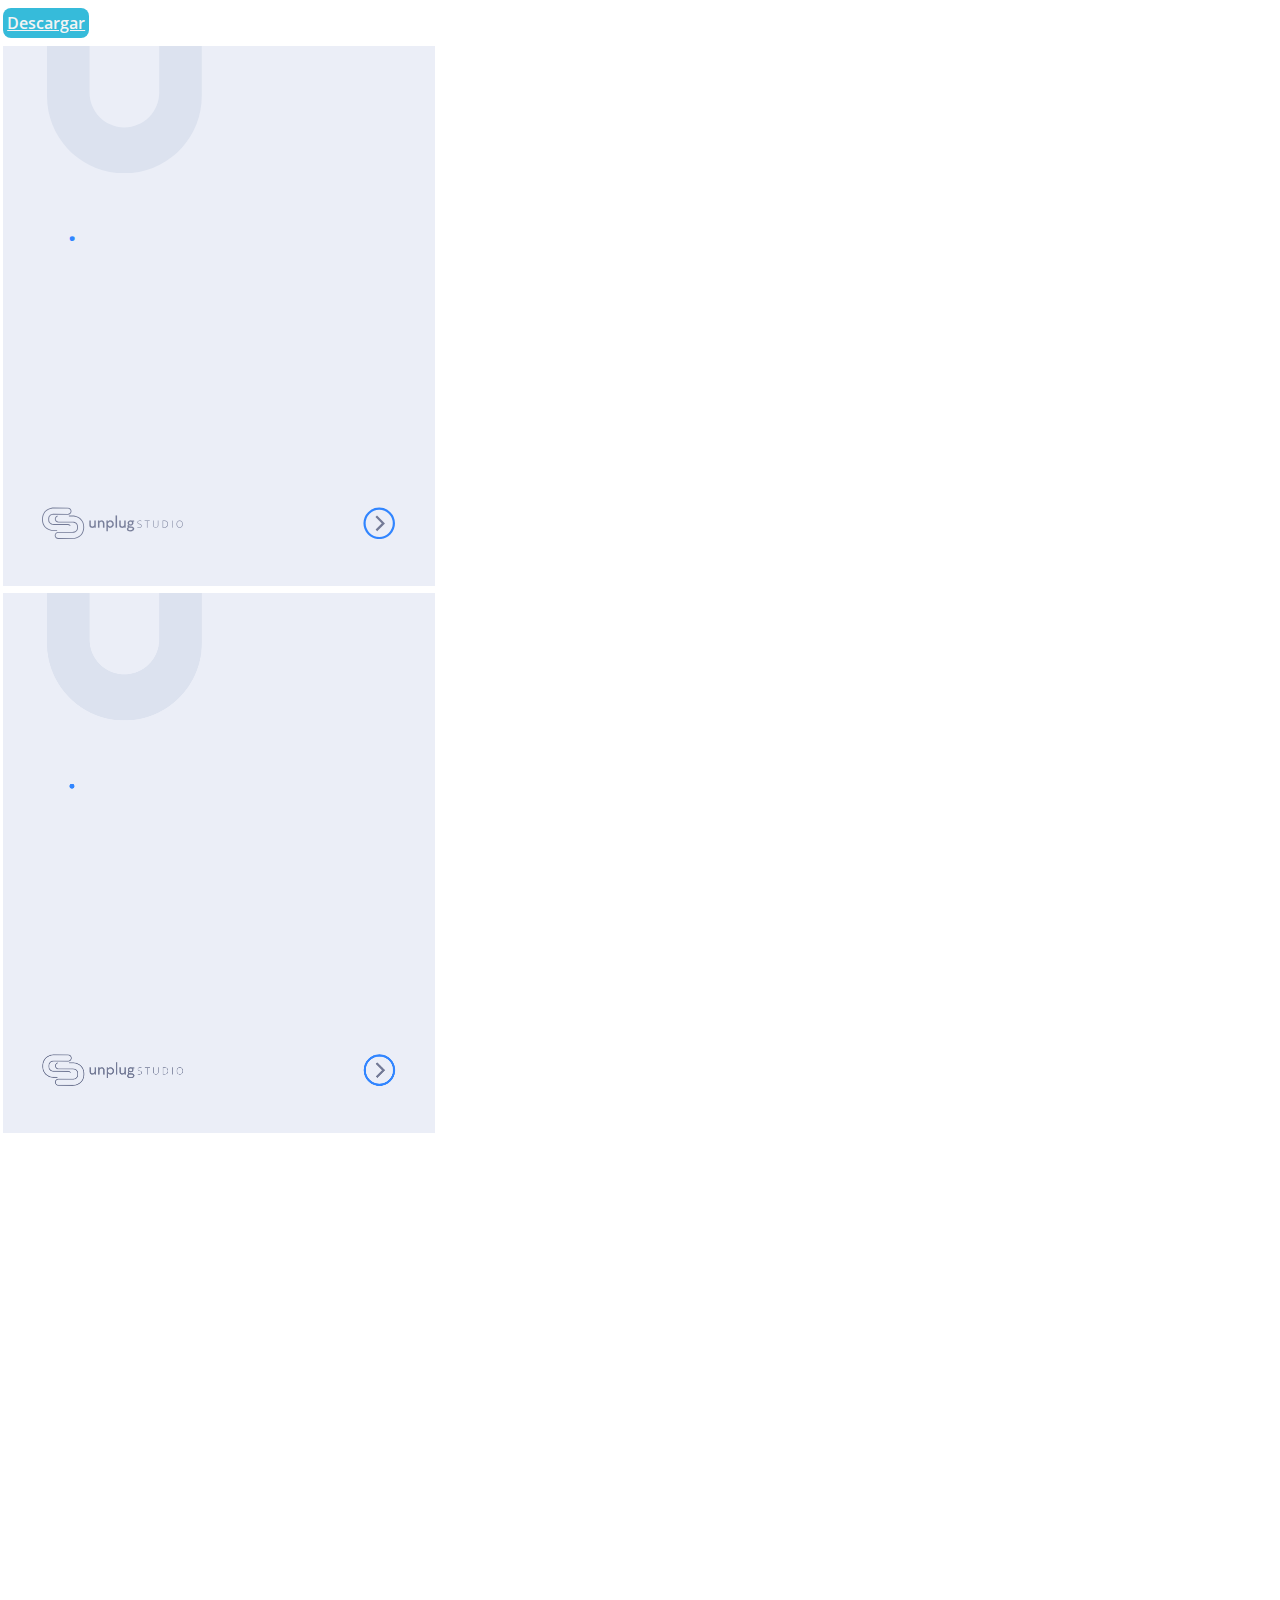
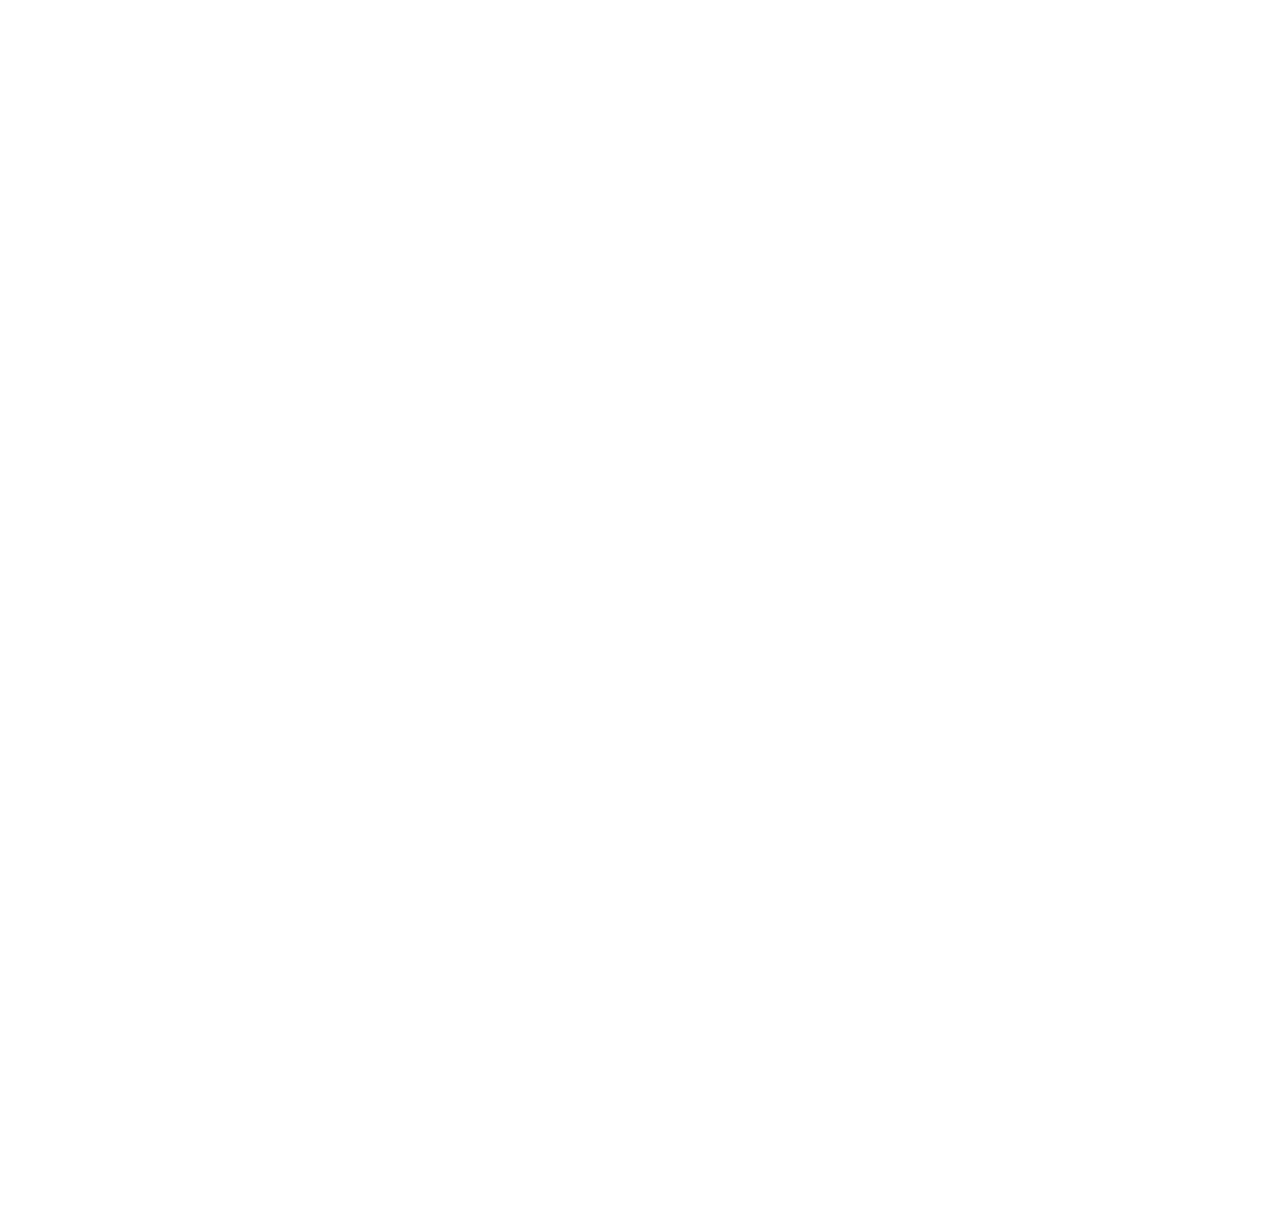
<file: slides.html>
<!DOCTYPE html>
<html lang="en">
<head>
    <meta charset="UTF-8">
    <meta name="viewport" content="width=device-width, initial-scale=1.0">
    <link href="css/styles.css" rel="stylesheet"/>
    <link rel="icon" type="image/x-icon" href="images/favicon.ico">
    <title>Generador Unplug</title>
    <style>
        #imageContainer {
            width: 300px;
            height: 300px;
            position: relative;
            background-size: contain;
            background-repeat: no-repeat;
            background-position: center;
        }
        #imageContainer2 {
            width: 387px;
            height: 318px;
            position: absolute;
            margin-left: 110px;
        }

    </style>
</head>
<body>
    <div style="margin-bottom: 30px; margin-top: 30px;">
		<a class="a" href="" style="font-family: Open Sans Semibold; font-size: 30pt; background-color: rgb(54, 187, 218); border-radius: 20px; padding: 10px; color: #F4F4F4;">Descargar</a>
	</div>
    <div id="slide" style="height: 1350px; width: 1080px; background: #ebeef7;">
        
        <div class="postclass">
            <div id="imageContainer2">
                <svg version="1.1" id="Layer_1" xmlns="http://www.w3.org/2000/svg" xmlns:xlink="http://www.w3.org/1999/xlink" x="0px" y="0px"
                viewBox="0 0 387.643 318.968" style="enable-background:new 0 0 387.643 318.968;" xml:space="preserve">
           <g>
               <path style="fill:#DCE2EF;" d="M281.086,0v116.703c0,48.195-39.069,87.264-87.264,87.264h0c-48.195,0-87.264-39.07-87.264-87.264V0
                   H0v125.146c0,107.044,86.777,193.821,193.821,193.821h0c107.045,0,193.821-86.777,193.821-193.821V0H281.086z"/>
           </g>
           </svg>
            </div>

            <div style="width: 1080px; margin-top: 1152px; position: absolute">
                <center>
                <svg version="1.1" id="Layer_1" xmlns="http://www.w3.org/2000/svg" xmlns:xlink="http://www.w3.org/1999/xlink" x="0px" y="0px"
        viewBox="0 0 1066.716 98.502" style="enable-background:new 0 0 1066.716 98.502; width: 884px; height: auto;" xml:space="preserve">
            <g>
            <g>
            <path style="fill:#737a96;" d="M92.688,96.634h-0.033l-43.778-0.256c-2.937-0.019-5.482-1.094-7.562-3.201
                c-2.082-2.106-3.131-4.6-3.117-7.417c0.017-2.939,1.096-5.483,3.201-7.565c2.09-2.065,4.624-3.114,7.531-3.114h0.073l43.779,0.258
                c0.03-0.002,0.436-0.019,2.668-0.341c1.485-0.209,3.086-0.76,4.767-1.637c1.225-0.891,2.481-2.171,3.737-3.808
                c1.177-1.533,1.788-4.338,1.813-8.338c0.022-3.884-0.561-6.67-1.729-8.278c-1.24-1.715-2.479-2.975-3.686-3.751
                c-1.512-0.875-3.09-1.452-4.642-1.685c-2.015-0.299-2.62-0.366-2.771-0.372l-43.773-0.258c-2.939-0.017-5.482-1.094-7.564-3.201
                c-2.085-2.106-3.132-4.602-3.115-7.418c0.019-2.815,1.096-5.299,3.201-7.378c1.252-1.238,2.678-2.116,4.236-2.615
                c0.702-0.225,1.438,0.159,1.66,0.853c0.222,0.696-0.161,1.436-0.855,1.66c-1.161,0.37-2.232,1.038-3.182,1.98
                c-1.615,1.593-2.406,3.397-2.418,5.516c-0.014,2.118,0.757,3.931,2.352,5.546c1.594,1.613,3.459,2.404,5.702,2.418l43.776,0.258
                c0.224,0,0.639,0.03,3.139,0.399c1.885,0.283,3.78,0.971,5.632,2.043c1.54,0.988,3.015,2.476,4.447,4.456
                c1.524,2.099,2.256,5.321,2.232,9.843c-0.03,4.656-0.802,7.903-2.36,9.93c-1.44,1.874-2.909,3.354-4.367,4.4
                c-0.047,0.034-0.1,0.066-0.153,0.094c-1.979,1.044-3.9,1.701-5.707,1.955c-2.568,0.37-2.909,0.356-3.057,0.366L48.986,77.72
                c-2.266-0.023-4.116,0.758-5.73,2.351c-1.612,1.596-2.402,3.459-2.418,5.704c-0.011,2.118,0.758,3.933,2.352,5.546
                c1.596,1.612,3.459,2.402,5.702,2.415l43.779,0.258c0.291-0.005,1.646-0.083,5.483-0.513c2.954-0.331,6.245-1.501,9.777-3.475
                c5.347-2.695,9.443-6.503,12.22-11.343c2.795-4.868,4.231-10.701,4.272-17.338c0.037-6.51-1.33-12.297-4.069-17.199
                c-2.718-4.869-6.768-8.725-12.039-11.462c-3.544-1.912-6.828-3.064-9.785-3.429c-3.828-0.474-5.091-0.575-5.476-0.577
                l-11.218-0.066c-0.73-0.005-1.316-0.6-1.313-1.329c0.006-0.727,0.596-1.313,1.319-1.313h0.009l11.217,0.066
                c0.427,0.003,1.494,0.066,5.785,0.599c3.286,0.406,6.885,1.657,10.698,3.717c5.716,2.967,10.134,7.181,13.108,12.508
                c2.962,5.304,4.445,11.529,4.403,18.501c-0.042,7.098-1.596,13.369-4.622,18.637c-3.039,5.296-7.506,9.457-13.272,12.361
                c-3.791,2.12-7.417,3.397-10.721,3.766C94.263,96.573,93.141,96.634,92.688,96.634"/>
            <path style="fill:#737a96;" d="M44.851,72.548h-0.006l-10.851-0.062c-0.425-0.002-1.49-0.066-5.785-0.597
                c-3.284-0.406-6.882-1.657-10.696-3.717c-5.716-2.967-10.135-7.181-13.11-12.509c-2.964-5.304-4.447-11.529-4.402-18.501
                c0.039-7.098,1.593-13.366,4.621-18.635c3.037-5.297,7.503-9.455,13.275-12.361c3.787-2.12,7.411-3.397,10.72-3.766
                c4.772-0.536,5.533-0.536,5.79-0.53l43.781,0.256c2.94,0.019,5.485,1.096,7.564,3.203c2.084,2.107,3.131,4.602,3.112,7.417
                c-0.016,2.935-1.093,5.482-3.2,7.565c-2.109,2.082-4.636,3.161-7.601,3.111l-43.779-0.256c-0.05,0.002-0.469,0.025-2.67,0.341
                c-1.483,0.209-3.087,0.758-4.769,1.635c-1.227,0.894-2.484,2.176-3.734,3.808c-1.182,1.538-1.793,4.342-1.813,8.336
                c-0.025,3.881,0.558,6.667,1.727,8.283c1.238,1.712,2.477,2.973,3.687,3.753c1.51,0.871,3.089,1.447,4.638,1.679
                c2.248,0.336,2.696,0.372,2.784,0.374l43.765,0.258c2.932,0.016,5.477,1.093,7.562,3.201c0.513,0.519,0.51,1.354-0.009,1.866
                c-0.521,0.513-1.358,0.51-1.868-0.009c-1.596-1.615-3.462-2.406-5.702-2.417L34.1,54.014c-0.167-0.002-0.47-0.005-3.139-0.403
                c-1.882-0.281-3.775-0.966-5.627-2.04c-1.54-0.989-3.018-2.478-4.449-4.456c-1.53-2.107-2.257-5.33-2.231-9.844
                c0.027-4.649,0.797-7.895,2.359-9.929c1.433-1.871,2.903-3.351,4.364-4.4c0.05-0.036,0.102-0.067,0.158-0.097
                c1.977-1.039,3.898-1.698,5.704-1.954c2.571-0.367,2.854-0.369,3.057-0.366l43.782,0.256h0.059c2.215,0,4.069-0.767,5.668-2.349
                c1.615-1.596,2.406-3.461,2.418-5.702c0.014-2.118-0.758-3.931-2.352-5.544c-1.593-1.615-3.458-2.404-5.702-2.418L34.394,4.509
                h-0.009c-0.338,0-1.499,0.069-5.476,0.513c-2.957,0.331-6.245,1.501-9.774,3.475c-5.354,2.695-9.447,6.503-12.223,11.343
                C4.114,24.709,2.677,30.541,2.64,37.175c-0.039,6.512,1.33,12.297,4.069,17.2c2.718,4.871,6.771,8.727,12.041,11.462
                c3.542,1.915,6.828,3.065,9.783,3.431c3.833,0.472,5.093,0.575,5.476,0.577l10.853,0.064c0.728,0.002,1.315,0.597,1.311,1.327
                C46.169,71.962,45.578,72.548,44.851,72.548"/>
            <path style="fill:#737a96;" d="M143.151,54.037V41.375h3.49V53.69c0,3.589,1.696,5.583,5.086,5.583
                c3.889,0,6.431-2.493,6.431-6.532V41.375h3.489v20.639h-3.489l0.098-4.188c-1.344,2.89-4.037,4.636-7.378,4.636
                C146.293,62.463,143.151,59.321,143.151,54.037"/>
            <path style="fill:#737a96;" d="M150.879,62.853c-4.93,0-8.117-3.461-8.117-8.816V40.985h4.269V53.69
                c0,3.445,1.58,5.193,4.697,5.193c3.726,0,6.041-2.354,6.041-6.143V40.985h4.267v21.419h-4.277l0.072-3.065
                C156.268,61.563,153.763,62.853,150.879,62.853 M143.542,41.765v12.272c0,4.957,2.812,8.036,7.337,8.036
                c3.162,0,5.721-1.607,7.025-4.411l0.742,0.173l-0.089,3.789h2.701V41.765h-2.709V52.74c0,4.206-2.679,6.921-6.821,6.921
                c-3.53,0-5.476-2.121-5.476-5.971V41.765H143.542z"/>
            <path style="fill:#737a96;" d="M169.029,41.376h3.49l-0.1,4.238c1.347-2.942,4.089-4.686,7.429-4.686
                c4.586,0,7.728,3.142,7.728,8.524v12.564h-3.49V49.851c0-3.639-1.696-5.733-5.135-5.733c-3.839,0-6.432,2.442-6.432,6.532v11.365
                h-3.49V41.376z"/>
            <path style="fill:#737a96;" d="M187.966,62.404h-4.269V49.851c0-3.547-1.597-5.344-4.746-5.344c-3.726,0-6.04,2.354-6.04,6.143
                v11.755h-4.272V40.985h4.28l-0.073,3.098c1.566-2.245,4.087-3.545,7.003-3.545c4.93,0,8.117,3.498,8.117,8.913V62.404z
                M184.475,61.624h2.712V49.451c0-5.018-2.812-8.134-7.339-8.134c-3.198,0-5.777,1.624-7.075,4.458l-0.744-0.17l0.092-3.839h-2.703
                v19.859h2.712V50.65c0-4.206,2.676-6.921,6.82-6.921c3.561,0,5.524,2.174,5.524,6.123V61.624z"/>
            <path style="fill:#737a96;" d="M194.809,41.377h3.44l-0.102,4.436c1.447-2.843,4.141-4.885,8.028-4.885
                c5.633,0,9.971,4.585,9.971,10.717c0,6.182-4.389,10.77-10.021,10.77c-3.69,0-6.531-1.996-7.876-4.686v14.856h-3.44V41.377z
                M212.556,51.645c0-4.438-2.792-7.628-7.129-7.628c-4.386,0-7.328,3.19-7.328,7.628c0,4.486,2.942,7.728,7.328,7.728
                C209.764,59.372,212.556,56.131,212.556,51.645"/>
            <path style="fill:#737a96;" d="M198.637,72.973h-4.217V40.986h4.228l-0.078,3.37c1.743-2.474,4.395-3.819,7.606-3.819
                c5.905,0,10.359,4.775,10.359,11.107c0,6.36-4.475,11.159-10.41,11.159c-3.057,0-5.812-1.385-7.487-3.689V72.973z M195.199,72.193
                h2.66V57.727l0.738-0.173c1.399,2.8,4.214,4.47,7.528,4.47c5.491,0,9.63-4.461,9.63-10.379c0-5.888-4.116-10.329-9.579-10.329
                c-3.422,0-6.149,1.66-7.681,4.674l-0.736-0.184l0.092-4.039h-2.653V72.193z M205.428,59.762c-4.544,0-7.717-3.339-7.717-8.117
                c0-4.721,3.173-8.017,7.717-8.017c4.427,0,7.519,3.297,7.519,8.017C212.946,56.423,209.854,59.762,205.428,59.762 M205.428,44.406
                c-4.084,0-6.939,2.976-6.939,7.239c0,4.322,2.854,7.339,6.939,7.339c4.031,0,6.74-2.95,6.74-7.339
                C212.168,47.315,209.459,44.406,205.428,44.406"/>
            <rect x="222.482" y="26.022" style="fill:#737a96;" width="3.489" height="35.994"/>
            <path style="fill:#737a96;" d="M226.362,62.405h-4.267V25.633h4.267V62.405z M222.873,61.625h2.709V26.411h-2.709V61.625z"/>
            <path style="fill:#737a96;" d="M233.403,54.037V41.375h3.49V53.69c0,3.589,1.694,5.583,5.085,5.583
                c3.889,0,6.432-2.493,6.432-6.532V41.375h3.487v20.639h-3.487l0.097-4.188c-1.344,2.89-4.037,4.636-7.376,4.636
                C236.543,62.463,233.403,59.321,233.403,54.037"/>
            <path style="fill:#737a96;" d="M241.131,62.853c-4.932,0-8.119-3.461-8.119-8.816V40.985h4.27V53.69
                c0,3.445,1.579,5.193,4.696,5.193c3.726,0,6.041-2.354,6.041-6.143V40.985h4.269v21.419h-4.278l0.073-3.065
                C246.519,61.563,244.013,62.853,241.131,62.853 M233.792,41.765v12.272c0,4.957,2.812,8.036,7.339,8.036
                c3.161,0,5.719-1.607,7.023-4.411l0.744,0.173l-0.091,3.789h2.701V41.765H248.8V52.74c0,4.206-2.678,6.921-6.821,6.921
                c-3.53,0-5.476-2.121-5.476-5.971V41.765H233.792z"/>
            <path style="fill:#737a96;" d="M277.478,41.377v2.64h-4.037c1.047,1.099,1.646,2.543,1.646,4.238c0,4.238-3.24,7.379-8.028,7.379
                c-1.594,0-3.04-0.299-4.238-0.947c-1.096,0.3-1.694,1.096-1.694,2.093c0,1.346,0.949,1.995,2.693,2.095l5.285,0.399
                c5.88,0.449,8.671,2.592,8.671,6.532c0,4.486-4.136,7.326-10.965,7.326c-6.629,0-10.57-2.64-10.57-6.781
                c0-2.84,1.995-4.486,4.886-5.382c-1.944-0.649-2.892-2.046-2.892-3.839c0-1.744,1.097-3.093,2.842-3.789
                c-1.446-1.247-2.245-3.04-2.245-5.086c0-4.286,3.442-7.326,8.227-7.326c1.047,0,2.046,0.148,2.942,0.449H277.478z M259.679,66.053
                c0,2.742,2.343,4.286,7.131,4.286c4.638,0,7.428-1.594,7.428-4.386c0-2.293-1.346-3.29-5.732-3.589l-5.188-0.349
                C261.126,62.663,259.679,63.959,259.679,66.053 M271.945,48.254c0-2.792-1.846-4.635-4.935-4.635
                c-3.142,0-4.988,1.843-4.988,4.635c0,2.792,1.846,4.686,4.988,4.686C270.099,52.94,271.945,51.046,271.945,48.254"/>
            <path style="fill:#737a96;" d="M266.81,73.52c-6.759,0-10.959-2.748-10.959-7.17c0-2.488,1.416-4.308,4.211-5.421
                c-1.437-0.785-2.215-2.105-2.215-3.8c0-1.677,0.918-3.071,2.543-3.905c-1.261-1.294-1.946-3.037-1.946-4.971
                c0-4.472,3.623-7.717,8.614-7.717c1.077,0,2.087,0.152,3.004,0.447h7.805v3.422h-3.595c0.789,1.091,1.204,2.406,1.204,3.848
                c0,4.502-3.54,7.769-8.417,7.769c-1.647,0-3.087-0.309-4.277-0.916c-0.808,0.267-1.266,0.869-1.266,1.673
                c0,0.675,0.242,1.588,2.327,1.705l5.288,0.4c6.08,0.463,9.036,2.726,9.036,6.918C278.167,70.563,273.815,73.52,266.81,73.52
                M267.058,41.316c-4.613,0-7.836,2.854-7.836,6.939c0,1.916,0.749,3.617,2.109,4.791l0.486,0.417l-0.596,0.238
                c-1.651,0.661-2.596,1.91-2.596,3.429c0,1.696,0.907,2.896,2.624,3.467l1.147,0.383l-1.154,0.359
                c-3.104,0.963-4.614,2.603-4.614,5.011c0,3.942,3.901,6.391,10.18,6.391c6.524,0,10.578-2.659,10.578-6.939
                c0-3.759-2.642-5.71-8.314-6.143l-5.283-0.399c-2.521-0.144-3.054-1.429-3.054-2.482c0-1.208,0.742-2.131,1.984-2.468l0.15-0.041
                l0.136,0.074c1.105,0.597,2.468,0.899,4.053,0.899c4.497,0,7.637-2.873,7.637-6.989c0-1.541-0.531-2.912-1.537-3.969l-0.627-0.658
                h4.556v-1.863l-7.212-0.019C269.021,41.46,268.074,41.316,267.058,41.316 M266.81,70.73c-6.215,0-7.518-2.545-7.518-4.677
                c0-2.129,1.355-3.655,3.917-4.413l0.067-0.019l5.257,0.353c4.442,0.303,6.096,1.38,6.096,3.978
                C274.628,68.944,271.705,70.73,266.81,70.73 M263.363,62.408c-2.185,0.663-3.293,1.888-3.293,3.645
                c0,3.222,3.665,3.897,6.74,3.897c4.474,0,7.039-1.457,7.039-3.997c0-1.84-0.855-2.893-5.371-3.201L263.363,62.408z M267.01,53.33
                c-3.265,0-5.376-1.993-5.376-5.075c0-3.051,2.11-5.024,5.376-5.024c3.234,0,5.324,1.973,5.324,5.024
                C272.334,51.337,270.244,53.33,267.01,53.33 M267.01,44.009c-2.879,0-4.597,1.588-4.597,4.245c0,2.651,1.762,4.297,4.597,4.297
                c2.804,0,4.546-1.646,4.546-4.297C271.555,45.636,269.814,44.009,267.01,44.009"/>
            <path style="fill:#737a96;" d="M300.798,56.854c0,1.776-0.653,3.181-1.96,4.219c-1.307,1.038-3.043,1.557-5.21,1.557
                c-2.604,0-4.6-0.284-5.99-0.858v-1.483c1.535,0.649,3.492,0.974,5.873,0.974c1.749,0,3.136-0.4,4.161-1.199
                c1.024-0.802,1.536-1.851,1.536-3.151c0-0.805-0.169-1.471-0.51-2.001c-0.341-0.528-0.894-1.011-1.66-1.447
                c-0.767-0.436-1.896-0.907-3.381-1.412c-2.177-0.747-3.681-1.554-4.511-2.423c-0.832-0.868-1.247-2.024-1.247-3.47
                c0-1.59,0.624-2.887,1.873-3.892c1.249-1.005,2.854-1.507,4.816-1.507c2.002,0,3.883,0.378,5.641,1.136l-0.539,1.28
                c-1.768-0.738-3.459-1.107-5.072-1.107c-1.574,0-2.828,0.364-3.759,1.091c-0.933,0.728-1.399,1.718-1.399,2.97
                c0,0.785,0.142,1.43,0.43,1.934c0.286,0.505,0.755,0.958,1.407,1.361c0.65,0.403,1.768,0.885,3.351,1.447
                c1.662,0.572,2.91,1.129,3.747,1.666c0.835,0.538,1.444,1.15,1.829,1.834C300.606,55.058,300.798,55.885,300.798,56.854"/>
            <polygon style="fill:#737a96;" points="318.018,62.34 316.516,62.34 316.516,42.464 309.593,42.464 309.593,41.068 
                324.939,41.068 324.939,42.464 318.016,42.464 		"/>
            <path style="fill:#737a96;" d="M350.933,41.068v13.765c0,2.443-0.71,4.355-2.127,5.733c-1.419,1.375-3.395,2.065-5.932,2.065
                c-2.468,0-4.394-0.691-5.78-2.073c-1.383-1.383-2.076-3.311-2.076-5.783V41.068h1.501v13.765c0,2.046,0.57,3.64,1.705,4.778
                c1.138,1.141,2.745,1.71,4.825,1.71c2.03,0,3.604-0.56,4.722-1.68c1.116-1.121,1.676-2.674,1.676-4.664V41.068H350.933z"/>
            <path style="fill:#737a96;" d="M380.073,51.5c0,3.57-0.936,6.27-2.812,8.098c-1.876,1.827-4.63,2.742-8.264,2.742h-5.099
                l-0.002-21.272h5.757c3.4,0,5.987,0.886,7.761,2.662C379.187,45.505,380.073,48.095,380.073,51.5 M378.455,51.557
                c0-3.045-0.774-5.336-2.323-6.874c-1.552-1.538-3.828-2.307-6.829-2.307h-3.92l0.002,18.656h3.526
                C375.274,61.031,378.457,57.872,378.455,51.557"/>
            <rect x="392.135" y="41.068" style="fill:#737a96;" width="1.486" height="21.272"/>
            <path style="fill:#737a96;" d="M424.728,51.673c0.002,3.376-0.844,6.046-2.535,8.011c-1.69,1.965-4.022,2.946-6.995,2.946
                c-2.964,0-5.29-0.982-6.981-2.946c-1.69-1.965-2.535-4.644-2.535-8.041c0-3.384,0.852-6.049,2.557-7.995
                c1.704-1.943,4.034-2.917,6.987-2.917c2.975,0,5.3,0.979,6.982,2.932C423.889,45.62,424.728,48.289,424.728,51.673
                M407.298,51.673c0.002,3.046,0.681,5.401,2.041,7.065c1.36,1.663,3.314,2.495,5.858,2.495c2.565,0,4.525-0.824,5.88-2.473
                c1.357-1.649,2.034-4.011,2.032-7.087c0-3.064-0.675-5.415-2.032-7.05c-1.355-1.635-3.306-2.451-5.852-2.451
                c-2.535,0-4.491,0.824-5.866,2.474C407.986,46.296,407.298,48.639,407.298,51.673"/>
                </g>
                <circle style="fill:none;stroke:#3185ff;stroke-width:6.6974;stroke-miterlimit:10;" cx="1017.465" cy="49.251" r="44.263"/>
                <polyline style="fill:none;stroke:#737a96;stroke-width:6.6974;stroke-miterlimit:10;" points="1008.469,27.91 1030.055,49.496 
                    1008.96,70.592 	"/>
            </g>
            </svg></center>
            </div>
            
            <center>
                
                <div style="width:70%; padding-top: 100px; display: inline-block; text-align: left;">
                <div id="imageContainer" style="margin-bottom: 20px;"></div>
                
                <text id="numeroslide" class="textotitulo" style="color: #3185ff; font-size: 55pt; line-height: 80px;"></text>
                <span class="textotitulo"style="color: #3185ff; font-size: 55pt; line-height: 80px">.&nbsp;</span>
                <text id="tituloslide" class="textotitulo" style="color: #505b78; font-size: 55pt; line-height: 80px"></text>
                <br>
                <br>
                <text id="textoslide" class="textosubtitulo" style="color: #737a96; font-size: 30pt;"></text>  
                </div>
            </center>
    
    
</div>
</div>

    <script>
        const tituloslide = localStorage.getItem('tituloslide');
        document.getElementById('tituloslide').innerText = tituloslide;

        const textoslide = localStorage.getItem('textoslide');
        document.getElementById('textoslide').innerText = textoslide;

        const numeroslide = localStorage.getItem('numeroslide');
        document.getElementById('numeroslide').textContent = numeroslide;

        const imageData = localStorage.getItem('uploadedImage');
        if (imageData) {
        const image = new Image();
        image.onload = function() {
            const canvas = document.createElement('canvas');
            canvas.width = image.width;
            canvas.height = image.height;
            const ctx = canvas.getContext('2d');
            ctx.drawImage(image, 0, 0, canvas.width, canvas.height);

            // No grayscale effect applied

            const colorImage = canvas.toDataURL();
            const imageContainer = document.getElementById('imageContainer');
            imageContainer.style.backgroundImage = `url(${colorImage})`;
        };
        image.src = imageData;
    }
    </script>

    <script src="html2canvas/html2canvas.js"></script>
</br>
<script>
    html2canvas(document.querySelector("#slide")).then(function(canvas) {
        document.body.appendChild(canvas);
		
		let cvs = document.querySelector("canvas");
		let a = document.querySelector('a');
		a.href = cvs.toDataURL();
		a.download="slide.png"

    });
</script>
<script>
    document.body.style.zoom="40%"
</script>
</body>
</html>
</file>
